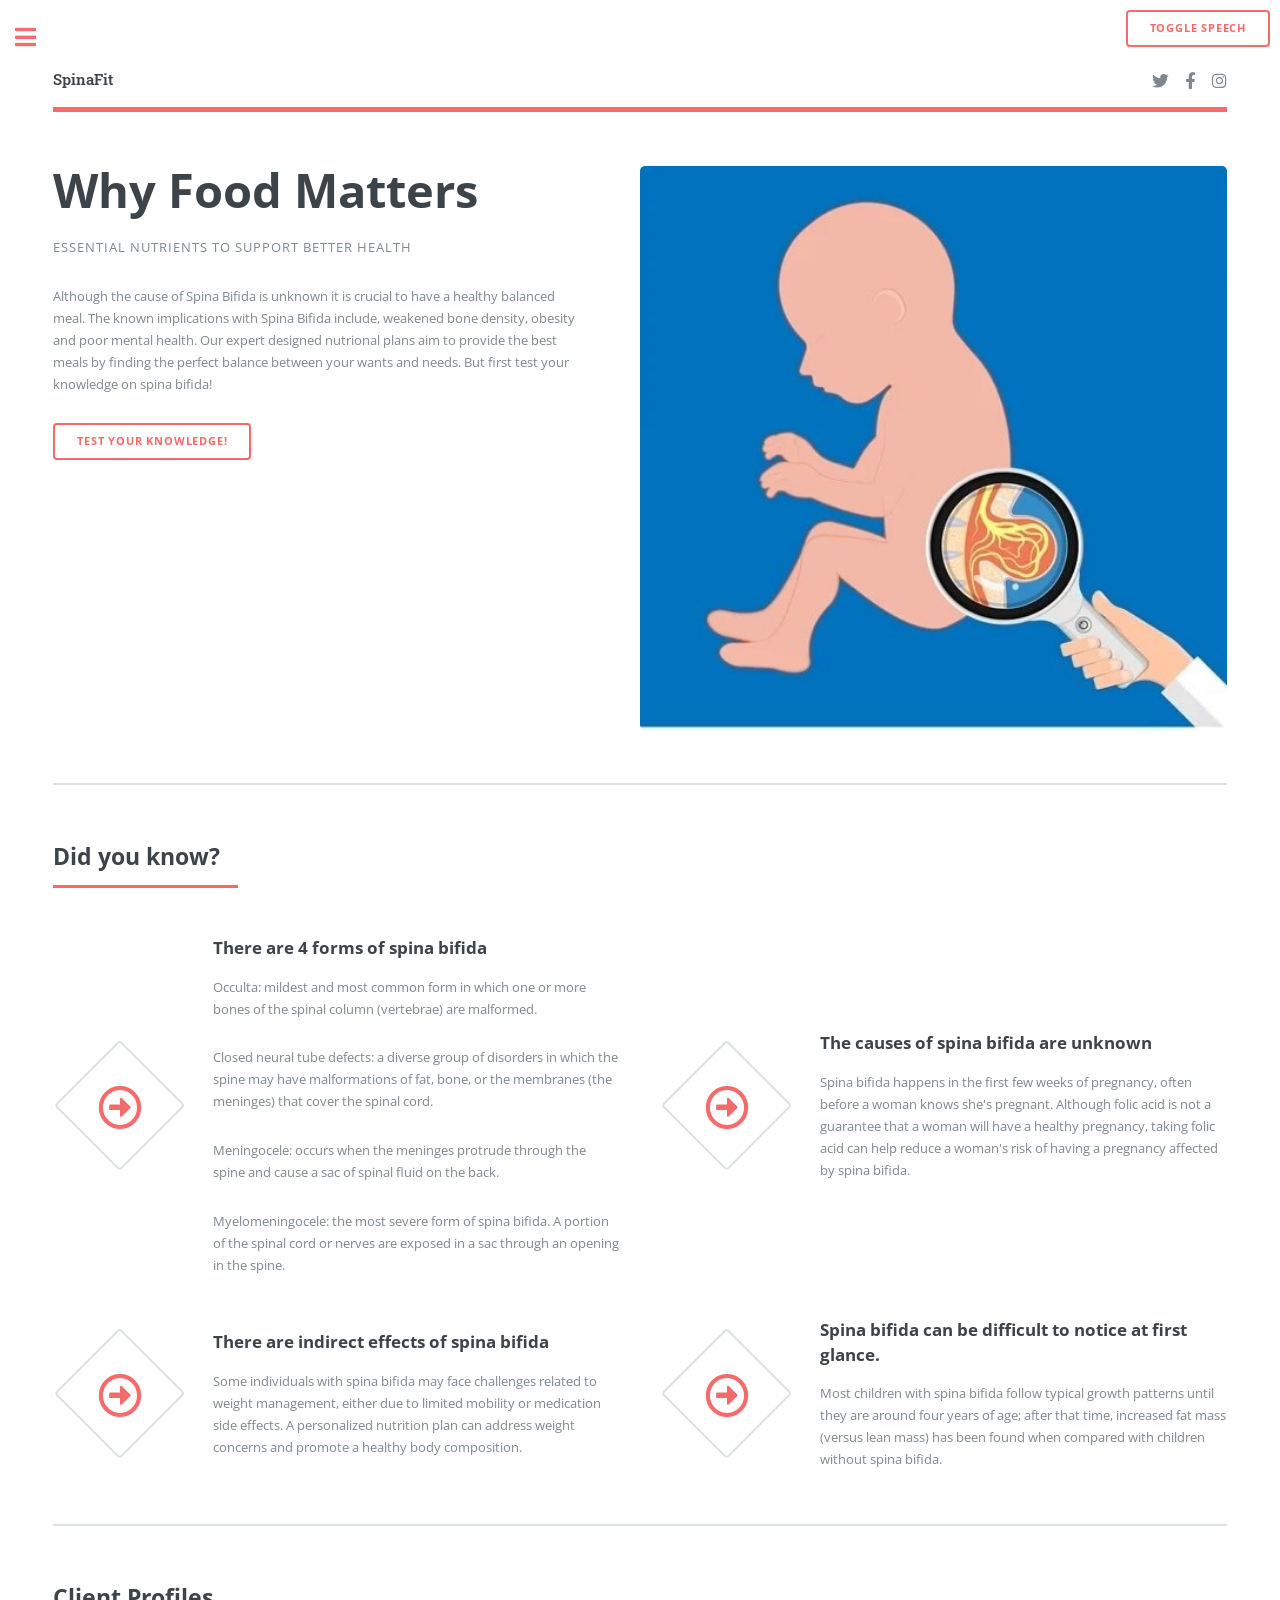
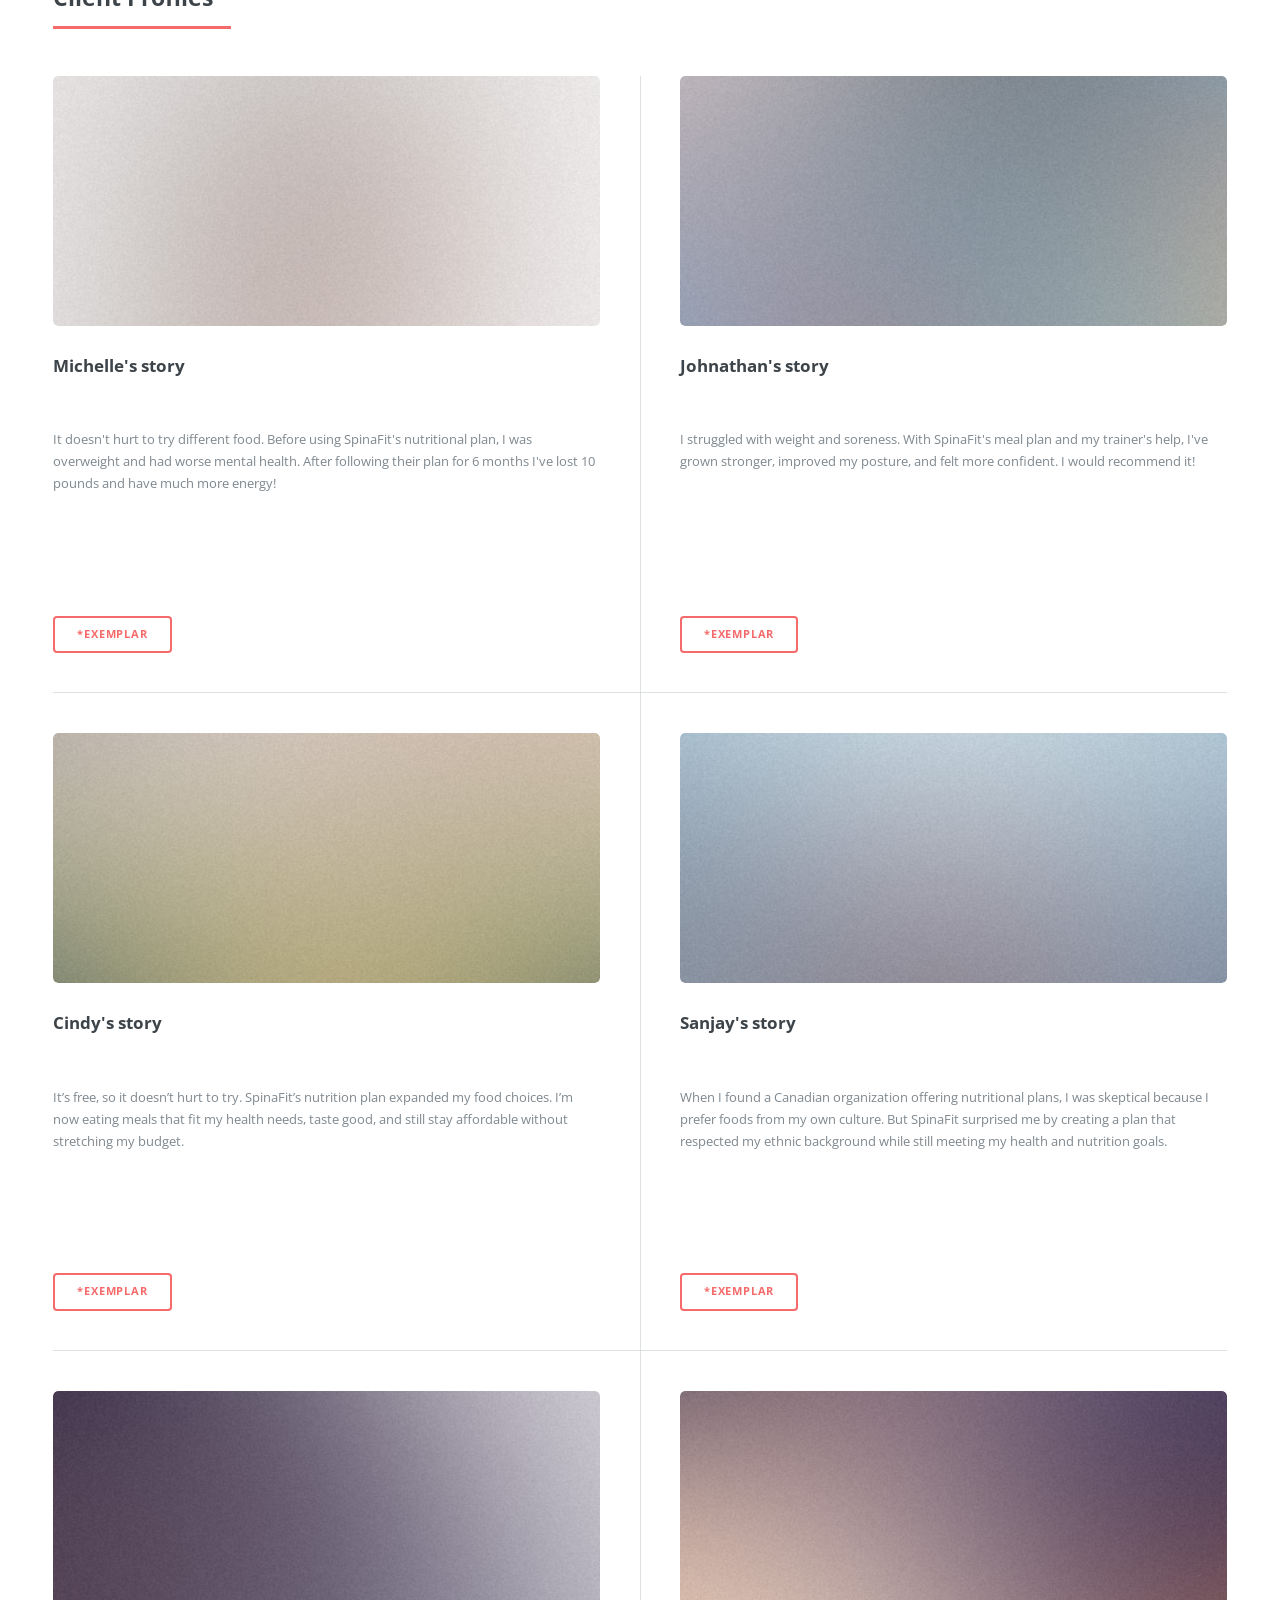
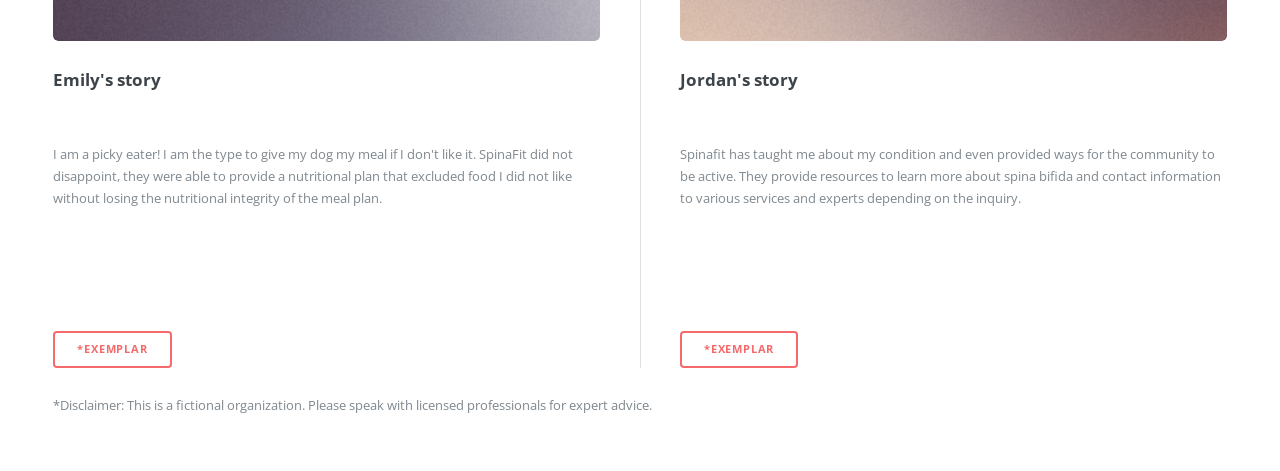
<file: index.html>
<!DOCTYPE html>
<html lang="en">
<head>
    <meta charset="UTF-8">
    <meta name="viewport" content="width=device-width, initial-scale=1, user-scalable=no" />
    <title>Homepage</title>
    <link rel="stylesheet" href="assets/css/main.css" />
    <style>
    .button-container {
        position: fixed;
        top: 10px;
        right: 10px;
        z-index: 9999;
    }
    .button-container button {
        display: block;
        margin-bottom: 10px;
    }
    .posts article {
        display: flex !important;
        flex-direction: column !important;
        justify-content: space-between !important;
    }
    .posts article .actions {
        margin-top: 20px !important;
        align-self: flex-start !important;
    }
    .posts article .image img {
        height: 250px !important;
        width: 100% !important;
        object-fit: cover !important;
    }
    .posts article h3 {
        min-height: 60px !important;
    }
    .posts article p {
        min-height: 140px !important;
    }
	
</style>
</head>
<body class="is-preload">

    <div class="button-container">
        <button onclick="toggleSpeech()">Toggle Speech</button>
    </div>

    <script>
        var isSpeaking = false;
        var currentSpeech;

        function toggleSpeech() {
            if (isSpeaking) {
                stopReading();
            } else {
                readPage();
            }
        }

        function readPage() {
            var pageContent = document.body.innerText;
            if ('speechSynthesis' in window) {
                currentSpeech = new SpeechSynthesisUtterance(pageContent);
                window.speechSynthesis.speak(currentSpeech);
                isSpeaking = true;
            } else {
                alert("Your browser doesn't support Speech Synthesis API. Please use a different browser.");
            }
        }

        function stopReading() {
            if (currentSpeech) {
                window.speechSynthesis.cancel();
                isSpeaking = false;
            }
        }
    </script>

    <!-- Wrapper -->
    <div id="wrapper">

        <!-- Main -->
        <div id="main">
            <div class="inner">

                <!-- Header -->
                <header id="header">
                    <a href="index.html" class="logo"><strong>SpinaFit</strong></a>
                    <ul class="icons">
                        <li><a href="https://twitter.com/?lang=en" class="icon brands fa-twitter"><span class="label">Twitter</span></a></li>
                        <li><a href="https://www.facebook.com/login/" class="icon brands fa-facebook-f"><span class="label">Facebook</span></a></li>
                        <li><a href="https://www.instagram.com/" class="icon brands fa-instagram"><span class="label">Instagram</span></a></li>
                    </ul>
                </header>

                <!-- Banner -->
                <section id="banner">
                    <div class="content">
                        <header>
                            <h1>Why Food Matters</h1>
                            <p>Essential nutrients to support better health</p>
                        </header>
                        <p>Although the cause of Spina Bifida is unknown it is crucial to have a healthy balanced meal. The known implications with Spina Bifida include, weakened bone density, obesity and poor mental health. Our expert designed nutrional plans aim to provide the best meals by finding the perfect balance between your wants and needs. But first test your knowledge on spina bifida!</p>
                        <ul class="actions">
                            <li><a href="https://www.guidedtrack.com/programs/matgwma/run" class="button big">Test Your knowledge!</a></li>
                        </ul>
                    </div>
                    <span class="image object">
                        <img src="images/cover.jpg" alt="" />
                    </span>
                </section>

                <!-- Did You Know Section -->
                <section>
                    <header class="major">
                        <h2>Did you know?</h2>
                    </header>
                    <div class="features">
                        <article>
                            <span class="icon fa-arrow-alt-circle-right"></span>
                            <div class="content">
                                <h3>There are 4 forms of spina bifida</h3>
                                <p>Occulta: mildest and most common form in which one or more bones of the spinal column (vertebrae) are malformed.</p>
                                <p>Closed neural tube defects: a diverse group of disorders in which the spine may have malformations of fat, bone, or the membranes (the meninges) that cover the spinal cord.</p>
                                <p>Meningocele: occurs when the meninges protrude through the spine and cause a sac of spinal fluid on the back.</p>
                                <p>Myelomeningocele: the most severe form of spina bifida. A portion of the spinal cord or nerves are exposed in a sac through an opening in the spine.</p>
                            </div>
                        </article>
                        <article>
                            <span class="icon fa-arrow-alt-circle-right"></span>
                            <div class="content">
                                <h3>The causes of spina bifida are unknown</h3>
                                <p>Spina bifida happens in the first few weeks of pregnancy, often before a woman knows she's pregnant. Although folic acid is not a guarantee that a woman will have a healthy pregnancy, taking folic acid can help reduce a woman's risk of having a pregnancy affected by spina bifida.</p>
                            </div>
                        </article>
                        <article>
                            <span class="icon fa-arrow-alt-circle-right"></span>
                            <div class="content">
                                <h3>There are indirect effects of spina bifida</h3>
                                <p>Some individuals with spina bifida may face challenges related to weight management, either due to limited mobility or medication side effects. A personalized nutrition plan can address weight concerns and promote a healthy body composition.</p>
                            </div>
                        </article>
                        <article>
                            <span class="icon fa-arrow-alt-circle-right"></span>
                            <div class="content">
                                <h3>Spina bifida can be difficult to notice at first glance.</h3>
                                <p>Most children with spina bifida follow typical growth patterns until they are around four years of age; after that time, increased fat mass (versus lean mass) has been found when compared with children without spina bifida.</p>
                            </div>
                        </article>
                    </div>
                </section>

                <!-- Client Profiles Section -->
                <section>
                    <header class="major">
                        <h2>Client Profiles</h2>
                    </header>
                    <div class="posts">
                        <article>
                            <a href="#" class="image"><img src="images/pic01.jpg" alt="" /></a>
                            <h3>Michelle's story</h3>
                            <p>It doesn't hurt to try different food. Before using SpinaFit's nutritional plan, I was overweight and had worse mental health. After following their plan for 6 months I've lost 10 pounds and have much more energy!</p>
                            <ul class="actions">
                                <li><a href="#" class="button">*Exemplar</a></li>
                            </ul>
                        </article>
                        <article>
                            <a href="#" class="image"><img src="images/pic02.jpg" alt="" /></a>
                            <h3>Johnathan's story</h3>
                            <p>I struggled with weight and soreness. With SpinaFit's meal plan and my trainer's help, I've grown stronger, improved my posture, and felt more confident. I would recommend it!</p>
                            <ul class="actions">
                                <li><a href="#" class="button">*Exemplar</a></li>
                            </ul>
                        </article>
                        <article>
                            <a href="#" class="image"><img src="images/pic03.jpg" alt="" /></a>
                            <h3>Cindy's story</h3>
                            <p>It’s free, so it doesn’t hurt to try. SpinaFit’s nutrition plan expanded my food choices. I’m now eating meals that fit my health needs, taste good, and still stay affordable without stretching my budget.</p>
                            <ul class="actions">
                                <li><a href="#" class="button">*Exemplar</a></li>
                            </ul>
                        </article>
                        <article>
                            <a href="#" class="image"><img src="images/pic04.jpg" alt="" /></a>
                            <h3>Sanjay's story</h3>
                            <p>When I found a Canadian organization offering nutritional plans, I was skeptical because I prefer foods from my own culture. But SpinaFit surprised me by creating a plan that respected my ethnic background while still meeting my health and nutrition goals.</p>
                            <ul class="actions">
                                <li><a href="#" class="button">*Exemplar</a></li>
                            </ul>
                        </article>
                        <article>
                            <a href="#" class="image"><img src="images/pic05.jpg" alt="" /></a>
                            <h3>Emily's story</h3>
                            <p>I am a picky eater! I am the type to give my dog my meal if I don't like it. SpinaFit did not disappoint, they were able to provide a nutritional plan that excluded food I did not like without losing the nutritional integrity of the meal plan.</p>
                            <ul class="actions">
                                <li><a href="#" class="button">*Exemplar</a></li>
                            </ul>
                        </article>
                        <article>
                            <a href="#" class="image"><img src="images/pic06.jpg" alt="" /></a>
                            <h3>Jordan's story</h3>
                            <p>Spinafit has taught me about my condition and even provided ways for the community to be active. They provide resources to learn more about spina bifida and contact information to various services and experts depending on the inquiry.</p>
                            <ul class="actions">
                                <li><a href="#" class="button">*Exemplar</a></li>
                            </ul>
                        </article>
                    </div>
                     <p>*Disclaimer: This is a fictional organization. Please speak with licensed professionals for expert advice.</p>
                </section>

            </div>
        </div>

        <!-- Sidebar -->
        <div id="sidebar">
            <div class="inner">

                <!-- Search -->
                <section id="search" class="alt">
    <div style="position: relative;">
        <i class="fas fa-search" style="position:absolute; right:10px; top:50%; transform:translateY(-50%); color:#aaa; pointer-events:none;"></i>
        <input type="text" id="query" placeholder="Search" oninput="siteSearch(this.value)"
               style="width:100%; padding: 8px 8px 8px 32px; box-sizing: border-box;" />
    </div>
    <div id="search-results" style="margin-top: 10px; font-size: 14px;"></div>
</section>

<script>
const HIGHLIGHT_CLASS = 'search-highlight';

function clearHighlights() {
    document.querySelectorAll('.' + HIGHLIGHT_CLASS).forEach(el => {
        const parent = el.parentNode;
        parent.replaceChild(document.createTextNode(el.textContent), el);
        parent.normalize();
    });
}

function highlightAndScroll(query) {
    clearHighlights();
    if (!query) return;

    const walker = document.createTreeWalker(
        document.getElementById('main'),
        NodeFilter.SHOW_TEXT,
        null, false
    );

    const regex = new RegExp(`(${query.replace(/[.*+?^${}()|[\]\\]/g, '\\$&')})`, 'gi');
    const textNodes = [];
    let node;
    while ((node = walker.nextNode())) {
        if (regex.test(node.textContent)) textNodes.push(node);
        regex.lastIndex = 0;
    }

    let firstMatch = null;
    textNodes.forEach(textNode => {
        const parts = textNode.textContent.split(regex);
        if (parts.length <= 1) return;
        const frag = document.createDocumentFragment();
        parts.forEach(part => {
            if (regex.test(part)) {
                const mark = document.createElement('mark');
                mark.className = HIGHLIGHT_CLASS;
                mark.style.cssText = 'background:#ffe066;color:#333;border-radius:2px;padding:0 2px;';
                mark.textContent = part;
                frag.appendChild(mark);
                if (!firstMatch) firstMatch = mark;
            } else {
                frag.appendChild(document.createTextNode(part));
            }
            regex.lastIndex = 0;
        });
        textNode.parentNode.replaceChild(frag, textNode);
    });

    const resultsDiv = document.getElementById('search-results');
    if (textNodes.length === 0) {
        resultsDiv.innerHTML = '<p style="color:#999">No results found.</p>';
    } else {
        resultsDiv.innerHTML = '<p style="color:#999">' + textNodes.length + ' match(es) found. <a href="#" onclick="clearHighlights();document.getElementById(\'query\').value=\'\';document.getElementById(\'search-results\').innerHTML=\'\';return false;" style="color:#e44;">Clear</a></p>';
        firstMatch.scrollIntoView({ behavior: 'smooth', block: 'center' });
    }
}

function siteSearch(query) {
    query = query.trim();
    if (!query) { clearHighlights(); document.getElementById('search-results').innerHTML = ''; return; }
    highlightAndScroll(query);
}
</script>

                <!-- Menu -->
                <nav id="menu">
                    <header class="major">
                        <h2>Menu</h2>
                    </header>
                    <ul>
                        <li><a href="index.html">Homepage</a></li>
                        <li><a href="generic.html">Overview</a></li>
                        <li><a href="experts.html">Additional resources</a></li>
                    </ul>
                </nav>

                <!-- Articles Section -->
                <section>
                    <header class="major">
                        <h2>Articles about Spina Bifida</h2>
                    </header>
                    <div class="mini-posts">
                        <article>
                            <a href="https://www.cdc.gov/spina-bifida/index.html" class="image"><img src="images/CDC.jpg" alt="" /></a>
                            <p>The article provides an overview of spina bifida, a congenital condition affecting the spine due to incomplete closure of the neural tube. It discusses the types, diagnosis methods, treatment options, preventive measures, and living with spina bifida, highlighting the importance of early detection and management for individuals affected by the condition.</p>
                            <ul class="actions">
                                <li><a href="https://www.cdc.gov/spina-bifida/index.html" class="button">Read more</a></li>
                            </ul>
                        </article>
                        <article>
                            <a href="https://kidshealth.org/en/parents/spina-bifida.html" class="image"><img src="images/kids health.jpg" alt="" /></a>
                            <p>The KidsHealth article on spina bifida explains the condition as a birth defect affecting the spine, covering its causes, types, symptoms, diagnosis, treatment, and living with spina bifida. It emphasizes the importance of prenatal care, early diagnosis, and ongoing medical management for individuals with spina bifida to improve outcomes and quality of life.</p>
                            <ul class="actions">
                                <li><a href="https://kidshealth.org/en/parents/spina-bifida.html" class="button">Read more</a></li>
                            </ul>
                        </article>
                        <article>
                            <a href="https://www.youtube.com/watch?v=jlDZA2PNW2o" class="image"><img src="images/osmosis.jpg" alt="" /></a>
                            <p>The video explains the diagnosis and types of spina bifida, accompanied by visual aids and auditory explanations. It covers the basics of spina bifida, including the associated developmental damage to the spinal cord and nerves, risks and treatments.</p>
                        </article>
                    </div>
                    <ul class="actions">
                        <li><a href="https://www.youtube.com/watch?v=jlDZA2PNW2o" class="button">Watch now</a></li>
                    </ul>
                </section>

                <!-- Get in Touch Section -->
                <section>
                    <header class="major">
                        <h2>Get in touch</h2>
                    </header>
                    <p>Provided below are the contact information for the SpinaFit organization. We can be contacted by email or telephone.</p>
                
                    </header>
                    <ul class="contact">
                        <li class="icon solid fa-envelope"><a href="#">information@Spinafit.ca</a></li>
                        <li class="icon solid fa-phone">+1 (888) 123-4567</li>
                        <li class="icon solid fa-home">1280 Main St W<br />Hamilton, ON, L8S4L8</li>
                    </ul>
                                         <p>*Disclaimer: This is a fictional organization. Please speak with licensed professionals for expert advice.</p>

                </section>

            </div>
        </div>

    </div>

    <!-- Scripts -->
    <script src="assets/js/jquery.min.js"></script>
    <script src="assets/js/browser.min.js"></script>
    <script src="assets/js/breakpoints.min.js"></script>
    <script src="assets/js/util.js"></script>
    <script src="assets/js/main.js"></script>
<script src="//code.tidio.co/8inxy3gghsu6jof7wm1mpyfxkwooesd1.js" async></script>
</body>
</html>
</file>
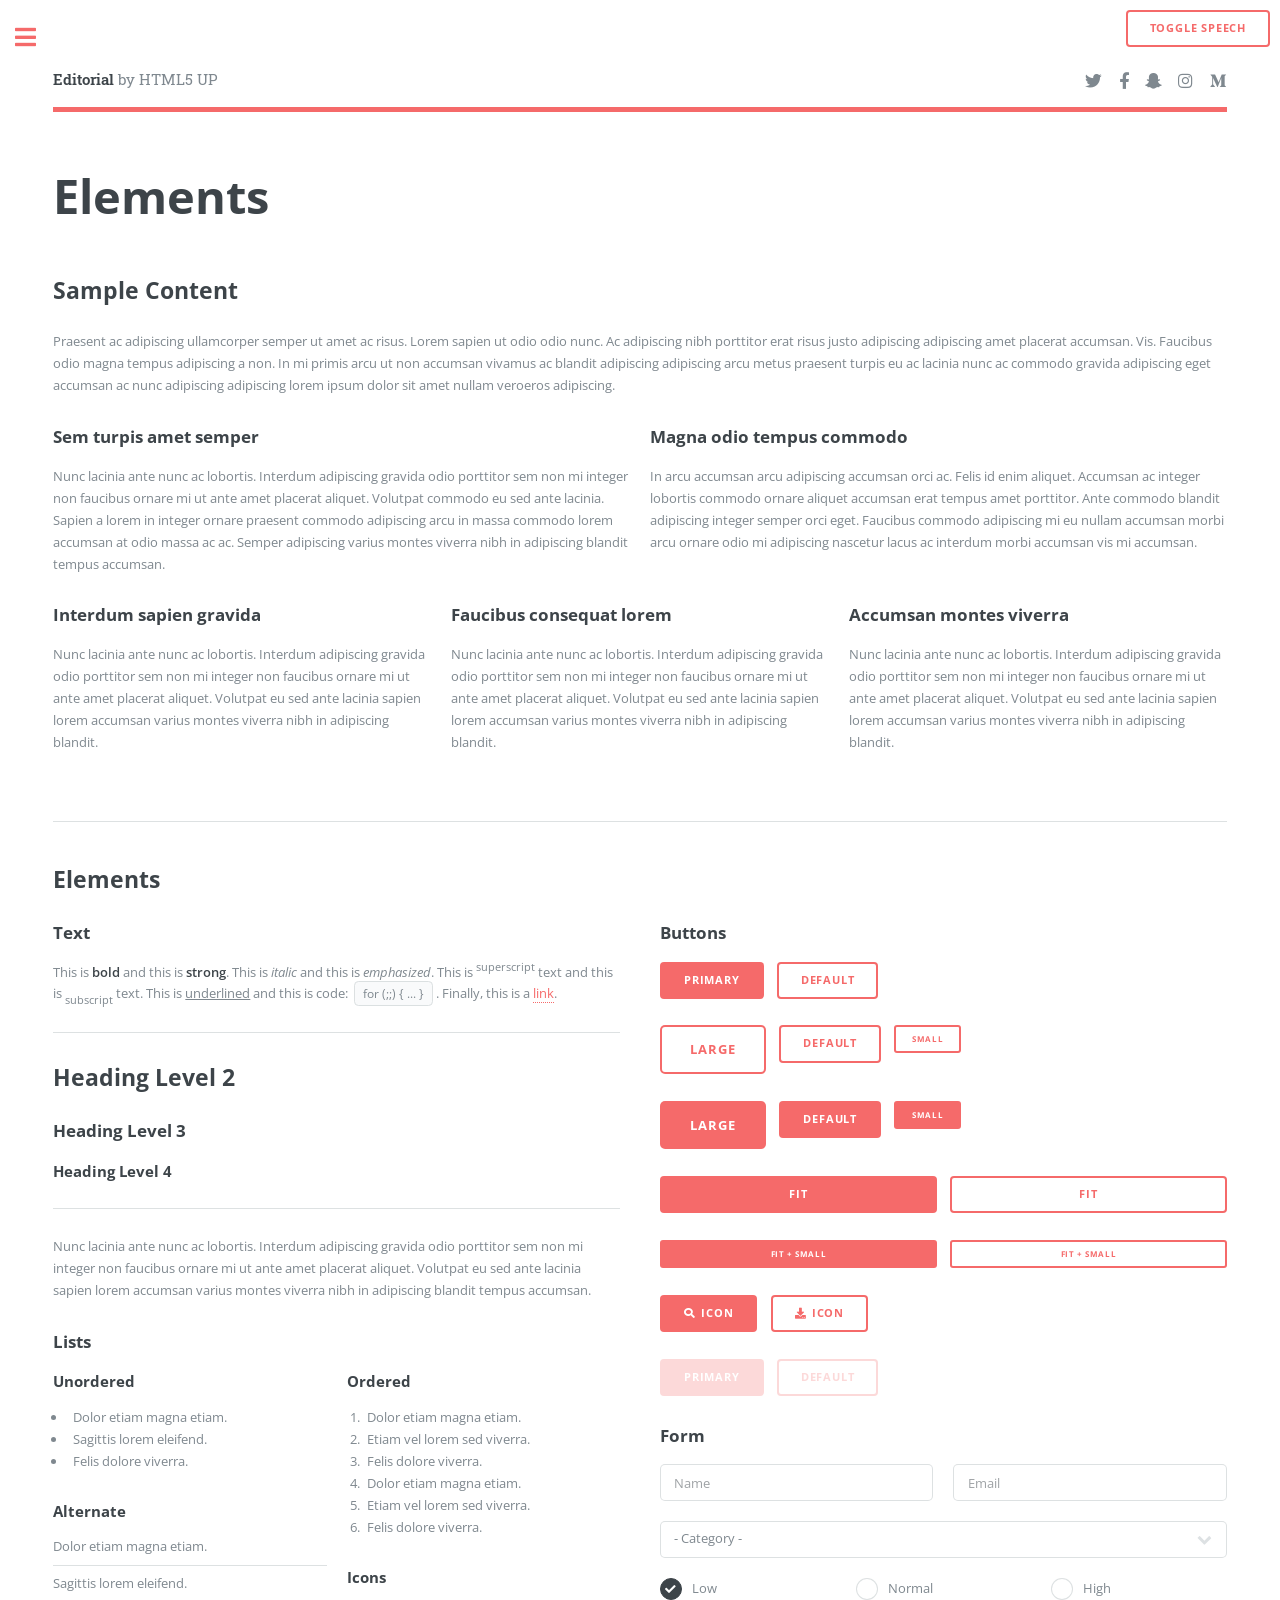
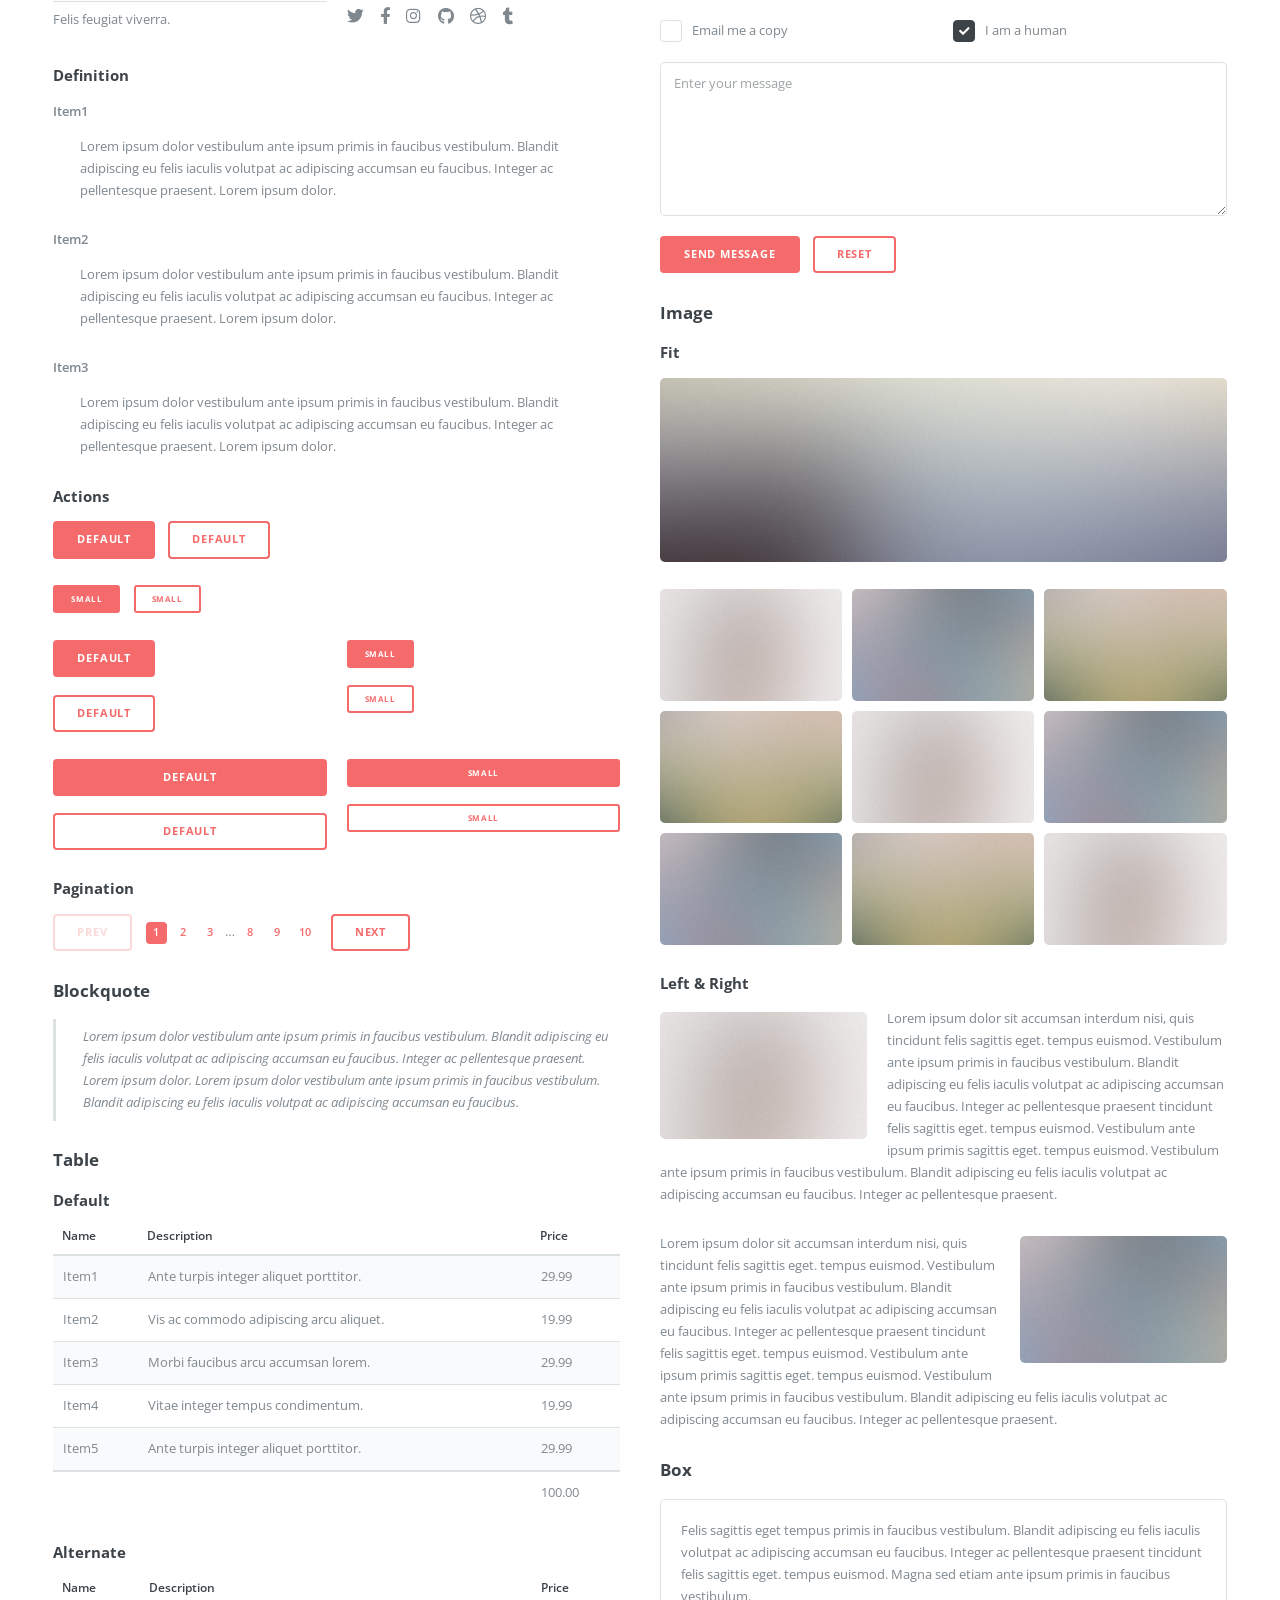
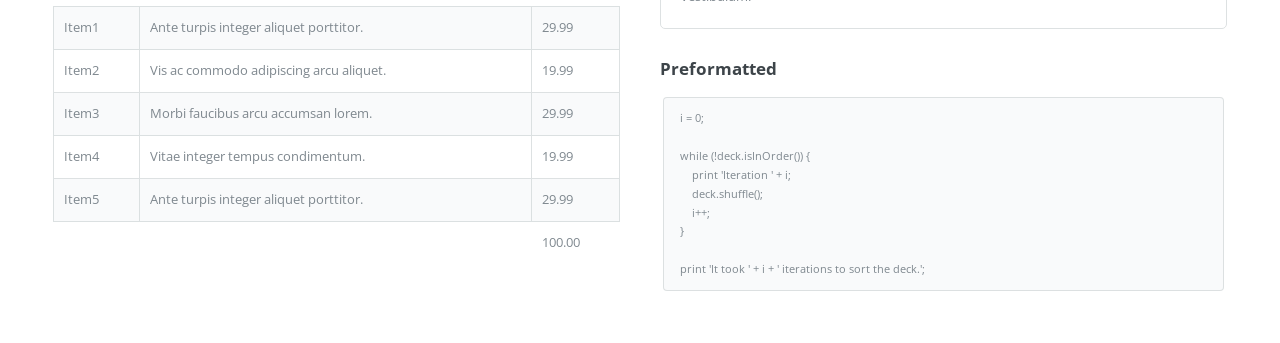
<file: elements.html>
<!DOCTYPE HTML>
<!--
	Editorial by HTML5 UP
	html5up.net | @ajlkn
	Free for personal and commercial use under the CCA 3.0 license (html5up.net/license)
-->
<html>
	<head>
		<title>Elements - Editorial by HTML5 UP</title>
		<meta charset="utf-8" />
		<meta name="viewport" content="width=device-width, initial-scale=1, user-scalable=no" />
		<link rel="stylesheet" href="assets/css/main.css" />
	</head>
	
	<!DOCTYPE html>
<html lang="en">
<head>
    <meta charset="UTF-8">
    <meta name="viewport" content="width=device-width, initial-scale=1.0">
    <title>Text to Speech</title>
    <style>
        .button-container {
            position: fixed;
            top: 10px;
            right: 10px;
            z-index: 9999; /* Ensure the button container is on top of other elements */
        }
        .button-container button {
            display: block;
            margin-bottom: 10px;
        }
    </style>
</head>
<body>
    <div class="button-container">
        <button onclick="toggleSpeech()">Toggle Speech</button>
    </div>

    <script>
        var isSpeaking = false;
        var currentSpeech;

        function toggleSpeech() {
            if (isSpeaking) {
                stopReading();
            } else {
                readPage();
            }
        }

        function readPage() {
            var pageContent = document.body.innerText;

            if ('speechSynthesis' in window) {
                currentSpeech = new SpeechSynthesisUtterance(pageContent);
                window.speechSynthesis.speak(currentSpeech);
                isSpeaking = true;
            } else {
                alert("Your browser doesn't support Speech Synthesis API. Please use a different browser.");
            }
        }

        function stopReading() {
            if (currentSpeech) {
                window.speechSynthesis.cancel();
                isSpeaking = false;
            }
        }
    </script>
</body>
</html>
</html>
	<body class="is-preload">

		<!-- Wrapper -->
			<div id="wrapper">

				<!-- Main -->
					<div id="main">
						<div class="inner">

							<!-- Header -->
								<header id="header">
									<a href="index.html" class="logo"><strong>Editorial</strong> by HTML5 UP</a>
									<ul class="icons">
										<li><a href="#" class="icon brands fa-twitter"><span class="label">Twitter</span></a></li>
										<li><a href="#" class="icon brands fa-facebook-f"><span class="label">Facebook</span></a></li>
										<li><a href="#" class="icon brands fa-snapchat-ghost"><span class="label">Snapchat</span></a></li>
										<li><a href="#" class="icon brands fa-instagram"><span class="label">Instagram</span></a></li>
										<li><a href="#" class="icon brands fa-medium-m"><span class="label">Medium</span></a></li>
									</ul>
								</header>

							<!-- Content -->
								<section>
									<header class="main">
										<h1>Elements</h1>
									</header>

									<!-- Content -->
										<h2 id="content">Sample Content</h2>
										<p>Praesent ac adipiscing ullamcorper semper ut amet ac risus. Lorem sapien ut odio odio nunc. Ac adipiscing nibh porttitor erat risus justo adipiscing adipiscing amet placerat accumsan. Vis. Faucibus odio magna tempus adipiscing a non. In mi primis arcu ut non accumsan vivamus ac blandit adipiscing adipiscing arcu metus praesent turpis eu ac lacinia nunc ac commodo gravida adipiscing eget accumsan ac nunc adipiscing adipiscing lorem ipsum dolor sit amet nullam veroeros adipiscing.</p>
										<div class="row">
											<div class="col-6 col-12-small">
												<h3>Sem turpis amet semper</h3>
												<p>Nunc lacinia ante nunc ac lobortis. Interdum adipiscing gravida odio porttitor sem non mi integer non faucibus ornare mi ut ante amet placerat aliquet. Volutpat commodo eu sed ante lacinia. Sapien a lorem in integer ornare praesent commodo adipiscing arcu in massa commodo lorem accumsan at odio massa ac ac. Semper adipiscing varius montes viverra nibh in adipiscing blandit tempus accumsan.</p>
											</div>
											<div class="col-6 col-12-small">
												<h3>Magna odio tempus commodo</h3>
												<p>In arcu accumsan arcu adipiscing accumsan orci ac. Felis id enim aliquet. Accumsan ac integer lobortis commodo ornare aliquet accumsan erat tempus amet porttitor. Ante commodo blandit adipiscing integer semper orci eget. Faucibus commodo adipiscing mi eu nullam accumsan morbi arcu ornare odio mi adipiscing nascetur lacus ac interdum morbi accumsan vis mi accumsan.</p>
											</div>
											<!-- Break -->
											<div class="col-4 col-12-medium">
												<h3>Interdum sapien gravida</h3>
												<p>Nunc lacinia ante nunc ac lobortis. Interdum adipiscing gravida odio porttitor sem non mi integer non faucibus ornare mi ut ante amet placerat aliquet. Volutpat eu sed ante lacinia sapien lorem accumsan varius montes viverra nibh in adipiscing blandit.</p>
											</div>
											<div class="col-4 col-12-medium">
												<h3>Faucibus consequat lorem</h3>
												<p>Nunc lacinia ante nunc ac lobortis. Interdum adipiscing gravida odio porttitor sem non mi integer non faucibus ornare mi ut ante amet placerat aliquet. Volutpat eu sed ante lacinia sapien lorem accumsan varius montes viverra nibh in adipiscing blandit.</p>
											</div>
											<div class="col-4 col-12-medium">
												<h3>Accumsan montes viverra</h3>
												<p>Nunc lacinia ante nunc ac lobortis. Interdum adipiscing gravida odio porttitor sem non mi integer non faucibus ornare mi ut ante amet placerat aliquet. Volutpat eu sed ante lacinia sapien lorem accumsan varius montes viverra nibh in adipiscing blandit.</p>
											</div>
										</div>

									<hr class="major" />

									<!-- Elements -->
										<h2 id="elements">Elements</h2>
										<div class="row gtr-200">
											<div class="col-6 col-12-medium">

												<!-- Text stuff -->
													<h3>Text</h3>
													<p>This is <b>bold</b> and this is <strong>strong</strong>. This is <i>italic</i> and this is <em>emphasized</em>.
													This is <sup>superscript</sup> text and this is <sub>subscript</sub> text.
													This is <u>underlined</u> and this is code: <code>for (;;) { ... }</code>.
													Finally, this is a <a href="#">link</a>.</p>
													<hr />
													<h2>Heading Level 2</h2>
													<h3>Heading Level 3</h3>
													<h4>Heading Level 4</h4>
													<hr />
													<p>Nunc lacinia ante nunc ac lobortis. Interdum adipiscing gravida odio porttitor sem non mi integer non faucibus ornare mi ut ante amet placerat aliquet. Volutpat eu sed ante lacinia sapien lorem accumsan varius montes viverra nibh in adipiscing blandit tempus accumsan.</p>

												<!-- Lists -->
													<h3>Lists</h3>
													<div class="row">
														<div class="col-6 col-12-small">

															<h4>Unordered</h4>
															<ul>
																<li>Dolor etiam magna etiam.</li>
																<li>Sagittis lorem eleifend.</li>
																<li>Felis dolore viverra.</li>
															</ul>

															<h4>Alternate</h4>
															<ul class="alt">
																<li>Dolor etiam magna etiam.</li>
																<li>Sagittis lorem eleifend.</li>
																<li>Felis feugiat viverra.</li>
															</ul>

														</div>
														<div class="col-6 col-12-small">

															<h4>Ordered</h4>
															<ol>
																<li>Dolor etiam magna etiam.</li>
																<li>Etiam vel lorem sed viverra.</li>
																<li>Felis dolore viverra.</li>
																<li>Dolor etiam magna etiam.</li>
																<li>Etiam vel lorem sed viverra.</li>
																<li>Felis dolore viverra.</li>
															</ol>

															<h4>Icons</h4>
															<ul class="icons">
																<li><a href="#" class="icon brands fa-twitter"><span class="label">Twitter</span></a></li>
																<li><a href="#" class="icon brands fa-facebook-f"><span class="label">Facebook</span></a></li>
																<li><a href="#" class="icon brands fa-instagram"><span class="label">Instagram</span></a></li>
																<li><a href="#" class="icon brands fa-github"><span class="label">Github</span></a></li>
																<li><a href="#" class="icon brands fa-dribbble"><span class="label">Dribbble</span></a></li>
																<li><a href="#" class="icon brands fa-tumblr"><span class="label">Tumblr</span></a></li>
															</ul>

														</div>
													</div>
													<h4>Definition</h4>
													<dl>
														<dt>Item1</dt>
														<dd>
															<p>Lorem ipsum dolor vestibulum ante ipsum primis in faucibus vestibulum. Blandit adipiscing eu felis iaculis volutpat ac adipiscing accumsan eu faucibus. Integer ac pellentesque praesent. Lorem ipsum dolor.</p>
														</dd>
														<dt>Item2</dt>
														<dd>
															<p>Lorem ipsum dolor vestibulum ante ipsum primis in faucibus vestibulum. Blandit adipiscing eu felis iaculis volutpat ac adipiscing accumsan eu faucibus. Integer ac pellentesque praesent. Lorem ipsum dolor.</p>
														</dd>
														<dt>Item3</dt>
														<dd>
															<p>Lorem ipsum dolor vestibulum ante ipsum primis in faucibus vestibulum. Blandit adipiscing eu felis iaculis volutpat ac adipiscing accumsan eu faucibus. Integer ac pellentesque praesent. Lorem ipsum dolor.</p>
														</dd>
													</dl>

													<h4>Actions</h4>
													<ul class="actions">
														<li><a href="#" class="button primary">Default</a></li>
														<li><a href="#" class="button">Default</a></li>
													</ul>
													<ul class="actions small">
														<li><a href="#" class="button primary small">Small</a></li>
														<li><a href="#" class="button small">Small</a></li>
													</ul>
													<div class="row">
														<div class="col-6 col-12-small">
															<ul class="actions stacked">
																<li><a href="#" class="button primary">Default</a></li>
																<li><a href="#" class="button">Default</a></li>
															</ul>
														</div>
														<div class="col-6 col-12-small">
															<ul class="actions stacked">
																<li><a href="#" class="button primary small">Small</a></li>
																<li><a href="#" class="button small">Small</a></li>
															</ul>
														</div>
														<div class="col-6 col-12-small">
															<ul class="actions stacked">
																<li><a href="#" class="button primary fit">Default</a></li>
																<li><a href="#" class="button fit">Default</a></li>
															</ul>
														</div>
														<div class="col-6 col-12-small">
															<ul class="actions stacked">
																<li><a href="#" class="button primary small fit">Small</a></li>
																<li><a href="#" class="button small fit">Small</a></li>
															</ul>
														</div>
													</div>

													<h4>Pagination</h4>
													<ul class="pagination">
														<li><span class="button disabled">Prev</span></li>
														<li><a href="#" class="page active">1</a></li>
														<li><a href="#" class="page">2</a></li>
														<li><a href="#" class="page">3</a></li>
														<li><span>&hellip;</span></li>
														<li><a href="#" class="page">8</a></li>
														<li><a href="#" class="page">9</a></li>
														<li><a href="#" class="page">10</a></li>
														<li><a href="#" class="button">Next</a></li>
													</ul>

												<!-- Blockquote -->
													<h3>Blockquote</h3>
													<blockquote>Lorem ipsum dolor vestibulum ante ipsum primis in faucibus vestibulum. Blandit adipiscing eu felis iaculis volutpat ac adipiscing accumsan eu faucibus. Integer ac pellentesque praesent. Lorem ipsum dolor. Lorem ipsum dolor vestibulum ante ipsum primis in faucibus vestibulum. Blandit adipiscing eu felis iaculis volutpat ac adipiscing accumsan eu faucibus.</blockquote>

												<!-- Table -->
													<h3>Table</h3>

													<h4>Default</h4>
													<div class="table-wrapper">
														<table>
															<thead>
																<tr>
																	<th>Name</th>
																	<th>Description</th>
																	<th>Price</th>
																</tr>
															</thead>
															<tbody>
																<tr>
																	<td>Item1</td>
																	<td>Ante turpis integer aliquet porttitor.</td>
																	<td>29.99</td>
																</tr>
																<tr>
																	<td>Item2</td>
																	<td>Vis ac commodo adipiscing arcu aliquet.</td>
																	<td>19.99</td>
																</tr>
																<tr>
																	<td>Item3</td>
																	<td> Morbi faucibus arcu accumsan lorem.</td>
																	<td>29.99</td>
																</tr>
																<tr>
																	<td>Item4</td>
																	<td>Vitae integer tempus condimentum.</td>
																	<td>19.99</td>
																</tr>
																<tr>
																	<td>Item5</td>
																	<td>Ante turpis integer aliquet porttitor.</td>
																	<td>29.99</td>
																</tr>
															</tbody>
															<tfoot>
																<tr>
																	<td colspan="2"></td>
																	<td>100.00</td>
																</tr>
															</tfoot>
														</table>
													</div>

													<h4>Alternate</h4>
													<div class="table-wrapper">
														<table class="alt">
															<thead>
																<tr>
																	<th>Name</th>
																	<th>Description</th>
																	<th>Price</th>
																</tr>
															</thead>
															<tbody>
																<tr>
																	<td>Item1</td>
																	<td>Ante turpis integer aliquet porttitor.</td>
																	<td>29.99</td>
																</tr>
																<tr>
																	<td>Item2</td>
																	<td>Vis ac commodo adipiscing arcu aliquet.</td>
																	<td>19.99</td>
																</tr>
																<tr>
																	<td>Item3</td>
																	<td> Morbi faucibus arcu accumsan lorem.</td>
																	<td>29.99</td>
																</tr>
																<tr>
																	<td>Item4</td>
																	<td>Vitae integer tempus condimentum.</td>
																	<td>19.99</td>
																</tr>
																<tr>
																	<td>Item5</td>
																	<td>Ante turpis integer aliquet porttitor.</td>
																	<td>29.99</td>
																</tr>
															</tbody>
															<tfoot>
																<tr>
																	<td colspan="2"></td>
																	<td>100.00</td>
																</tr>
															</tfoot>
														</table>
													</div>

											</div>
											<div class="col-6 col-12-medium">

												<!-- Buttons -->
													<h3>Buttons</h3>
													<ul class="actions">
														<li><a href="#" class="button primary">Primary</a></li>
														<li><a href="#" class="button">Default</a></li>
													</ul>
													<ul class="actions">
														<li><a href="#" class="button large">Large</a></li>
														<li><a href="#" class="button">Default</a></li>
														<li><a href="#" class="button small">Small</a></li>
													</ul>
													<ul class="actions">
														<li><a href="#" class="button primary large">Large</a></li>
														<li><a href="#" class="button primary">Default</a></li>
														<li><a href="#" class="button primary small">Small</a></li>
													</ul>
													<ul class="actions fit">
														<li><a href="#" class="button primary fit">Fit</a></li>
														<li><a href="#" class="button fit">Fit</a></li>
													</ul>
													<ul class="actions fit small">
														<li><a href="#" class="button primary fit small">Fit + Small</a></li>
														<li><a href="#" class="button fit small">Fit + Small</a></li>
													</ul>
													<ul class="actions">
														<li><a href="#" class="button primary icon solid fa-search">Icon</a></li>
														<li><a href="#" class="button icon solid fa-download">Icon</a></li>
													</ul>
													<ul class="actions">
														<li><span class="button primary disabled">Primary</span></li>
														<li><span class="button disabled">Default</span></li>
													</ul>

												<!-- Form -->
													<h3>Form</h3>

													<form method="post" action="#">
														<div class="row gtr-uniform">
															<div class="col-6 col-12-xsmall">
																<input type="text" name="demo-name" id="demo-name" value="" placeholder="Name" />
															</div>
															<div class="col-6 col-12-xsmall">
																<input type="email" name="demo-email" id="demo-email" value="" placeholder="Email" />
															</div>
															<!-- Break -->
															<div class="col-12">
																<select name="demo-category" id="demo-category">
																	<option value="">- Category -</option>
																	<option value="1">Manufacturing</option>
																	<option value="1">Shipping</option>
																	<option value="1">Administration</option>
																	<option value="1">Human Resources</option>
																</select>
															</div>
															<!-- Break -->
															<div class="col-4 col-12-small">
																<input type="radio" id="demo-priority-low" name="demo-priority" checked>
																<label for="demo-priority-low">Low</label>
															</div>
															<div class="col-4 col-12-small">
																<input type="radio" id="demo-priority-normal" name="demo-priority">
																<label for="demo-priority-normal">Normal</label>
															</div>
															<div class="col-4 col-12-small">
																<input type="radio" id="demo-priority-high" name="demo-priority">
																<label for="demo-priority-high">High</label>
															</div>
															<!-- Break -->
															<div class="col-6 col-12-small">
																<input type="checkbox" id="demo-copy" name="demo-copy">
																<label for="demo-copy">Email me a copy</label>
															</div>
															<div class="col-6 col-12-small">
																<input type="checkbox" id="demo-human" name="demo-human" checked>
																<label for="demo-human">I am a human</label>
															</div>
															<!-- Break -->
															<div class="col-12">
																<textarea name="demo-message" id="demo-message" placeholder="Enter your message" rows="6"></textarea>
															</div>
															<!-- Break -->
															<div class="col-12">
																<ul class="actions">
																	<li><input type="submit" value="Send Message" class="primary" /></li>
																	<li><input type="reset" value="Reset" /></li>
																</ul>
															</div>
														</div>
													</form>

												<!-- Image -->
													<h3>Image</h3>

													<h4>Fit</h4>
													<span class="image fit"><img src="images/pic11.jpg" alt="" /></span>
													<div class="box alt">
														<div class="row gtr-50 gtr-uniform">
															<div class="col-4"><span class="image fit"><img src="images/pic01.jpg" alt="" /></span></div>
															<div class="col-4"><span class="image fit"><img src="images/pic02.jpg" alt="" /></span></div>
															<div class="col-4"><span class="image fit"><img src="images/pic03.jpg" alt="" /></span></div>
															<!-- Break -->
															<div class="col-4"><span class="image fit"><img src="images/pic03.jpg" alt="" /></span></div>
															<div class="col-4"><span class="image fit"><img src="images/pic01.jpg" alt="" /></span></div>
															<div class="col-4"><span class="image fit"><img src="images/pic02.jpg" alt="" /></span></div>
															<!-- Break -->
															<div class="col-4"><span class="image fit"><img src="images/pic02.jpg" alt="" /></span></div>
															<div class="col-4"><span class="image fit"><img src="images/pic03.jpg" alt="" /></span></div>
															<div class="col-4"><span class="image fit"><img src="images/pic01.jpg" alt="" /></span></div>
														</div>
													</div>

													<h4>Left &amp; Right</h4>
													<p><span class="image left"><img src="images/pic01.jpg" alt="" /></span>Lorem ipsum dolor sit accumsan interdum nisi, quis tincidunt felis sagittis eget. tempus euismod. Vestibulum ante ipsum primis in faucibus vestibulum. Blandit adipiscing eu felis iaculis volutpat ac adipiscing accumsan eu faucibus. Integer ac pellentesque praesent tincidunt felis sagittis eget. tempus euismod. Vestibulum ante ipsum primis sagittis eget. tempus euismod. Vestibulum ante ipsum primis in faucibus vestibulum. Blandit adipiscing eu felis iaculis volutpat ac adipiscing accumsan eu faucibus. Integer ac pellentesque praesent.</p>
													<p><span class="image right"><img src="images/pic02.jpg" alt="" /></span>Lorem ipsum dolor sit accumsan interdum nisi, quis tincidunt felis sagittis eget. tempus euismod. Vestibulum ante ipsum primis in faucibus vestibulum. Blandit adipiscing eu felis iaculis volutpat ac adipiscing accumsan eu faucibus. Integer ac pellentesque praesent tincidunt felis sagittis eget. tempus euismod. Vestibulum ante ipsum primis sagittis eget. tempus euismod. Vestibulum ante ipsum primis in faucibus vestibulum. Blandit adipiscing eu felis iaculis volutpat ac adipiscing accumsan eu faucibus. Integer ac pellentesque praesent.</p>

												<!-- Box -->
													<h3>Box</h3>
													<div class="box">
														<p>Felis sagittis eget tempus primis in faucibus vestibulum. Blandit adipiscing eu felis iaculis volutpat ac adipiscing accumsan eu faucibus. Integer ac pellentesque praesent tincidunt felis sagittis eget. tempus euismod. Magna sed etiam ante ipsum primis in faucibus vestibulum.</p>
													</div>

												<!-- Preformatted Code -->
													<h3>Preformatted</h3>
													<pre><code>i = 0;

while (!deck.isInOrder()) {
    print 'Iteration ' + i;
    deck.shuffle();
    i++;
}

print 'It took ' + i + ' iterations to sort the deck.';
</code></pre>

											</div>
										</div>

								</section>

						</div>
					</div>

				<!-- Sidebar -->
					<div id="sidebar">
						<div class="inner">

							<!-- Search -->
								<section id="search" class="alt">
									<form method="post" action="#">
										<input type="text" name="query" id="query" placeholder="Search" />
									</form>
								</section>

							<!-- Menu -->
								<nav id="menu">
									<header class="major">
										<h2>Menu</h2>
									</header>
									<ul>
										<li><a href="index.html">Homepage</a></li>
										<li><a href="generic.html">Generic</a></li>
										<li><a href="elements.html">Elements</a></li>
										<li>
											<span class="opener">Submenu</span>
											<ul>
												<li><a href="#">Lorem Dolor</a></li>
												<li><a href="#">Ipsum Adipiscing</a></li>
												<li><a href="#">Tempus Magna</a></li>
												<li><a href="#">Feugiat Veroeros</a></li>
											</ul>
										</li>
										<li><a href="#">Etiam Dolore</a></li>
										<li><a href="#">Adipiscing</a></li>
										<li>
											<span class="opener">Another Submenu</span>
											<ul>
												<li><a href="#">Lorem Dolor</a></li>
												<li><a href="#">Ipsum Adipiscing</a></li>
												<li><a href="#">Tempus Magna</a></li>
												<li><a href="#">Feugiat Veroeros</a></li>
											</ul>
										</li>
										<li><a href="#">Maximus Erat</a></li>
										<li><a href="#">Sapien Mauris</a></li>
										<li><a href="#">Amet Lacinia</a></li>
									</ul>
								</nav>

							<!-- Section -->
								<section>
									<header class="major">
										<h2>Ante interdum</h2>
									</header>
									<div class="mini-posts">
										<article>
											<a href="#" class="image"><img src="images/pic07.jpg" alt="" /></a>
											<p>Aenean ornare velit lacus, ac varius enim lorem ullamcorper dolore aliquam.</p>
										</article>
										<article>
											<a href="#" class="image"><img src="images/pic08.jpg" alt="" /></a>
											<p>Aenean ornare velit lacus, ac varius enim lorem ullamcorper dolore aliquam.</p>
										</article>
										<article>
											<a href="#" class="image"><img src="images/pic09.jpg" alt="" /></a>
											<p>Aenean ornare velit lacus, ac varius enim lorem ullamcorper dolore aliquam.</p>
										</article>
									</div>
									<ul class="actions">
										<li><a href="#" class="button">More</a></li>
									</ul>
								</section>

							<!-- Section -->
								<section>
									<header class="major">
										<h2>Get in touch</h2>
									</header>
									<p>Sed varius enim lorem ullamcorper dolore aliquam aenean ornare velit lacus, ac varius enim lorem ullamcorper dolore. Proin sed aliquam facilisis ante interdum. Sed nulla amet lorem feugiat tempus aliquam.</p>
									<ul class="contact">
										<li class="icon solid fa-envelope"><a href="#">information@untitled.tld</a></li>
										<li class="icon solid fa-phone">(000) 000-0000</li>
										<li class="icon solid fa-home">1234 Somewhere Road #8254<br />
										Nashville, TN 00000-0000</li>
									</ul>
								</section>

							<!-- Footer -->
								<footer id="footer">
									<p class="copyright">&copy; Untitled. All rights reserved. Demo Images: <a href="https://unsplash.com">Unsplash</a>. Design: <a href="https://html5up.net">HTML5 UP</a>.</p>
								</footer>

						</div>
					</div>

			</div>

		<!-- Scripts -->
			<script src="assets/js/jquery.min.js"></script>
			<script src="assets/js/browser.min.js"></script>
			<script src="assets/js/breakpoints.min.js"></script>
			<script src="assets/js/util.js"></script>
			<script src="assets/js/main.js"></script>

	</body>
</html>
</file>
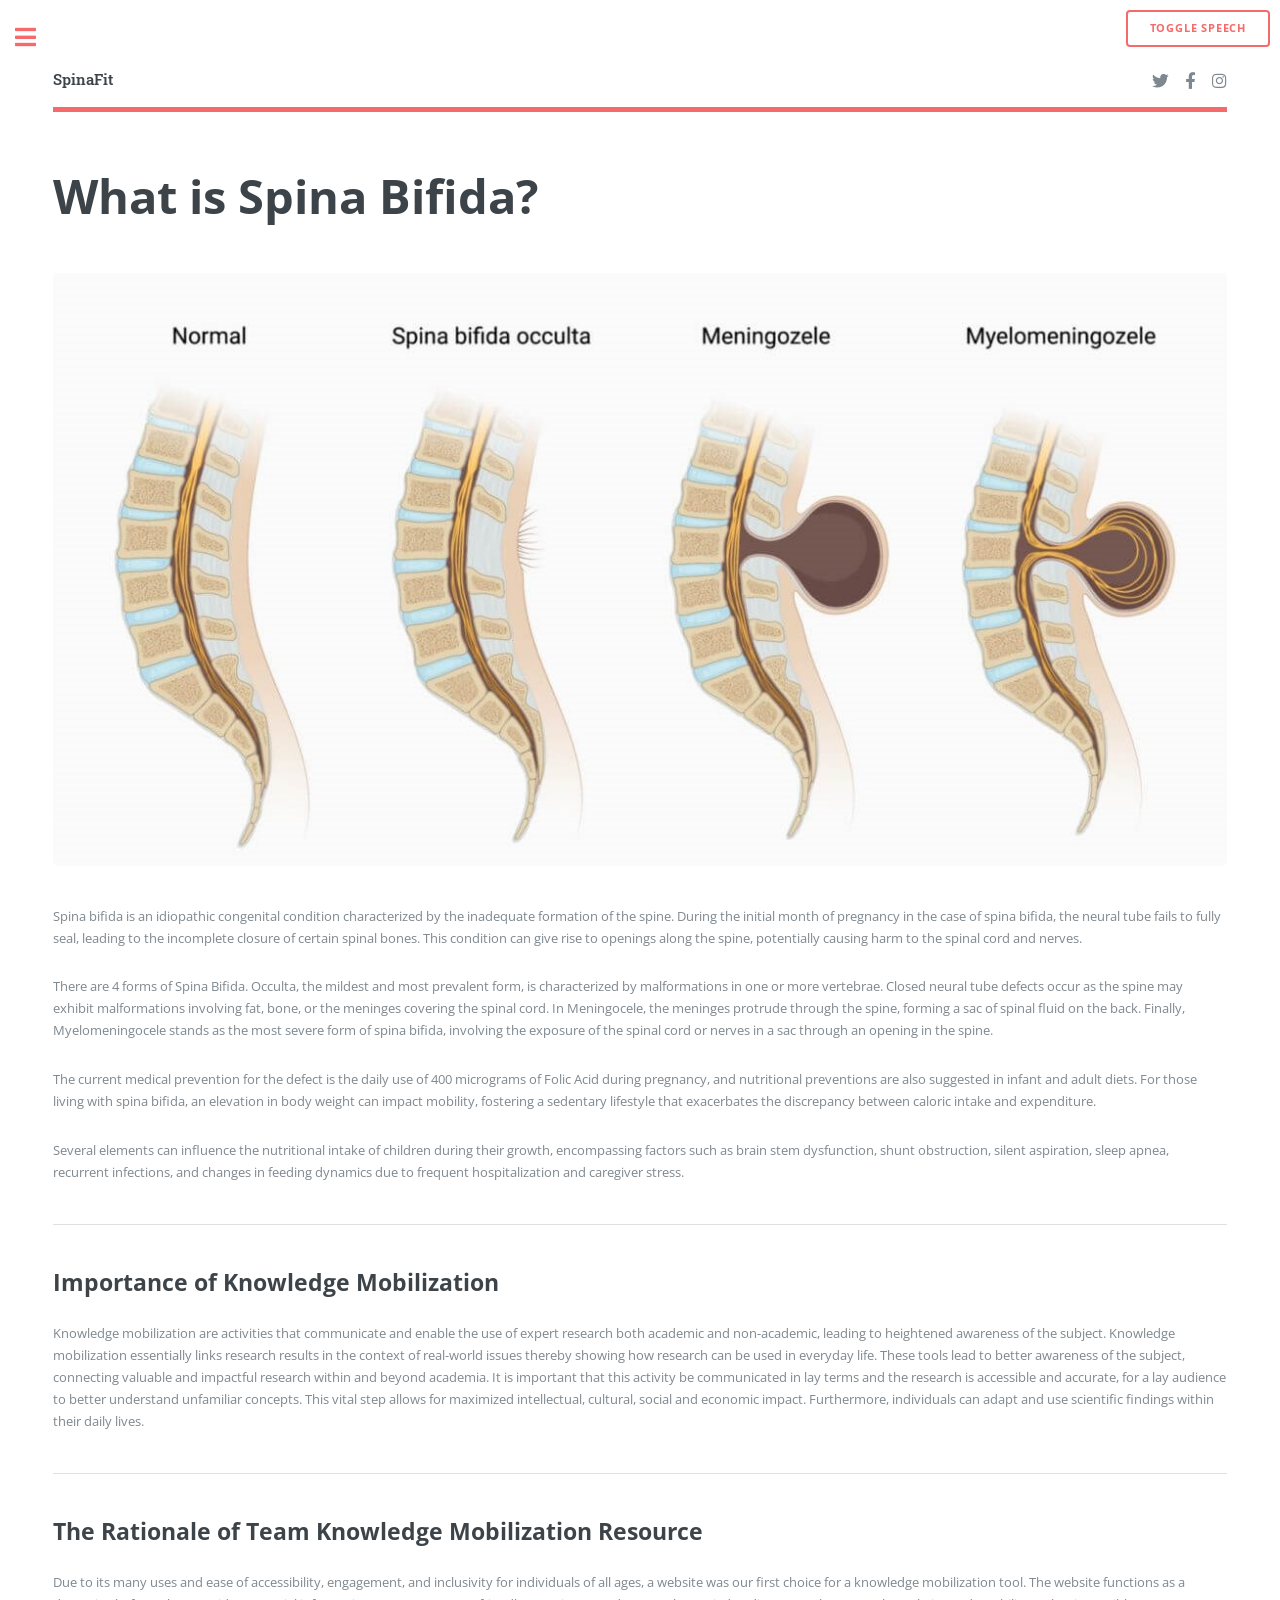
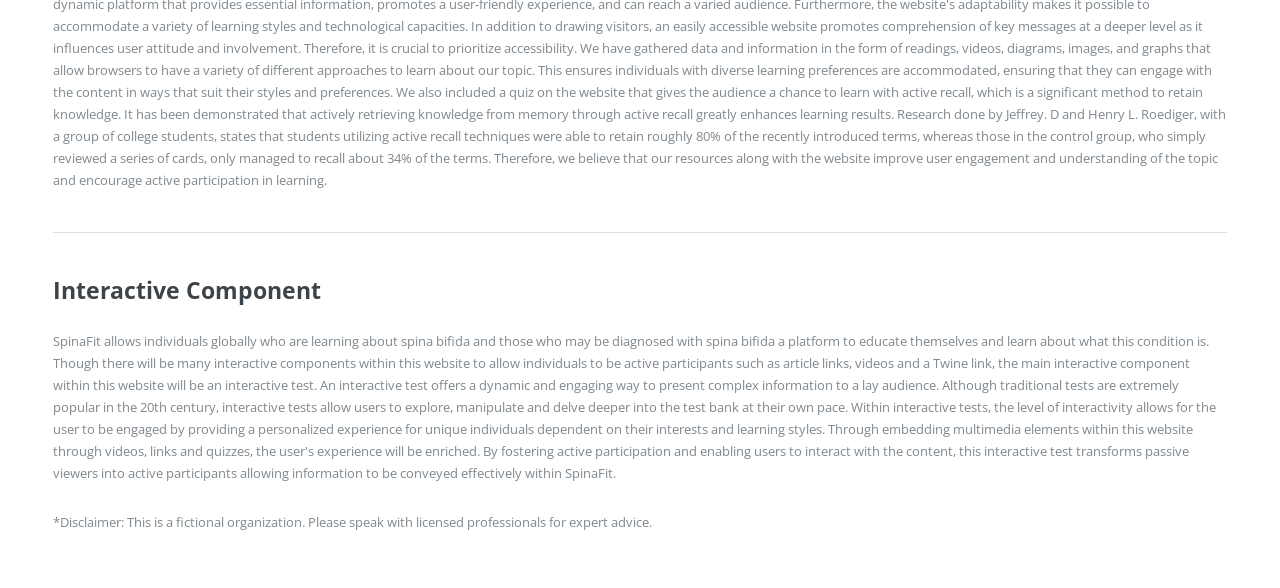
<file: generic.html>
<!DOCTYPE HTML>
<!--
	Editorial by HTML5 UP
	html5up.net | @ajlkn
	Free for personal and commercial use under the CCA 3.0 license (html5up.net/license)
-->
<!DOCTYPE html>
<html lang="en">
<head>
    <meta charset="UTF-8">
    <meta name="viewport" content="width=device-width, initial-scale=1.0">
    <title>Overview</title>
    <style>
        .button-container {
            position: fixed;
            top: 10px;
            right: 10px;
            z-index: 9999; /* Ensure the button container is on top of other elements */
        }
        .button-container button {
            display: block;
            margin-bottom: 10px;
        }
    </style>
</head>
<body>
    <div class="button-container">
        <button onclick="toggleSpeech()">Toggle Speech</button>
    </div>

    <script>
        var isSpeaking = false;
        var currentSpeech;

        function toggleSpeech() {
            if (isSpeaking) {
                stopReading();
            } else {
                readPage();
            }
        }

        function readPage() {
            var pageContent = document.body.innerText;

            if ('speechSynthesis' in window) {
                currentSpeech = new SpeechSynthesisUtterance(pageContent);
                window.speechSynthesis.speak(currentSpeech);
                isSpeaking = true;
            } else {
                alert("Your browser doesn't support Speech Synthesis API. Please use a different browser.");
            }
        }

        function stopReading() {
            if (currentSpeech) {
                window.speechSynthesis.cancel();
                isSpeaking = false;
            }
        }
    </script>
</body>
</html>
<html>
	<head>
		<title>Test your knowledge</title>
		<meta charset="utf-8" />
		<meta name="viewport" content="width=device-width, initial-scale=1, user-scalable=no" />
		<link rel="stylesheet" href="assets/css/main.css" />
	</head>
	<body class="is-preload">

		<!-- Wrapper -->
			<div id="wrapper">

				<!-- Main -->
					<div id="main">
						<div class="inner">

							<!-- Header -->
								<header id="header">
									<a href="index.html" class="logo"><strong>SpinaFit</strong></a>
									<ul class="icons">
										<li><a href="#" class="icon brands fa-twitter"><span class="label">Twitter</span></a></li>
										<li><a href="#" class="icon brands fa-facebook-f"><span class="label">Facebook</span></a></li>
										<li><a href="#" class="icon brands fa-instagram"><span class="label">Instagram</span></a></li>
									</ul>
								</header>

							<!-- Content -->
								<section>
									<header class="main">
										<h1>What is Spina Bifida?</h1>
									</header>

									<span class="image main"><img src="images/spina bifida.jpg" alt="" /></span>

									<p>Spina bifida is an idiopathic congenital condition characterized by the inadequate formation of the spine. During the initial month of pregnancy in the case of spina bifida, the neural tube fails to fully seal, leading to the incomplete closure of certain spinal bones. This condition can give rise to openings along the spine, potentially causing harm to the spinal cord and nerves. </p>
									<p>There are 4 forms of Spina Bifida. Occulta, the mildest and most prevalent form, is characterized by malformations in one or more vertebrae. Closed neural tube defects occur as the spine may exhibit malformations involving fat, bone, or the meninges covering the spinal cord. In Meningocele, the meninges protrude through the spine, forming a sac of spinal fluid on the back. Finally, Myelomeningocele stands as the most severe form of spina bifida, involving the exposure of the spinal cord or nerves in a sac through an opening in the spine. </p>
									<p>The current medical prevention for the defect is the daily use of 400 micrograms of Folic Acid during pregnancy, and nutritional preventions are also suggested in infant and adult diets. For those living with spina bifida, an elevation in body weight can impact mobility, fostering a sedentary lifestyle that exacerbates the discrepancy between caloric intake and expenditure.</p>
									<p>Several elements can influence the nutritional intake of children during their growth, encompassing factors such as brain stem dysfunction, shunt obstruction, silent aspiration, sleep apnea, recurrent infections, and changes in feeding dynamics due to frequent hospitalization and caregiver stress.</p>
									<hr class="major" />

									<h2>Importance of Knowledge Mobilization</h2>
									<p>Knowledge mobilization are activities that communicate and enable the use of expert research both academic and non-academic, leading to heightened awareness of the subject. Knowledge mobilization essentially links research results in the context of real-world issues thereby showing how research can be used in everyday life. These tools lead to better awareness of the subject, connecting valuable and impactful research within and beyond academia. It is important that this activity be communicated in lay terms and the research is accessible and accurate, for a lay audience to better understand unfamiliar concepts. This vital step allows for maximized intellectual, cultural, social and economic impact. Furthermore, individuals can adapt and use scientific findings within their daily lives. </p>
									

									<hr class="major" />

									<h2>The Rationale of Team Knowledge Mobilization Resource</h2>
									<p>Due to its many uses and ease of accessibility, engagement, and inclusivity for individuals of all ages, a website was our first choice for a knowledge mobilization tool. The website functions as a dynamic platform that provides essential information, promotes a user-friendly experience, and can reach a varied audience. Furthermore, the website's adaptability makes it possible to accommodate a variety of learning styles and technological capacities. In addition to drawing visitors, an easily accessible website promotes comprehension of key messages at a deeper level as it influences user attitude and involvement. Therefore, it is crucial to prioritize accessibility. We have gathered data and information in the form of readings, videos, diagrams, images, and graphs that allow browsers to have a variety of different approaches to learn about our topic. This ensures individuals with diverse learning preferences are accommodated, ensuring that they can engage with the content in ways that suit their styles and preferences. We also included a quiz on the website that gives the audience a chance to learn with active recall, which is a significant method to retain knowledge. It has been demonstrated that actively retrieving knowledge from memory through active recall greatly enhances learning results. Research done by Jeffrey. D and Henry L. Roediger, with a group of college students, states that students utilizing active recall techniques were able to retain roughly 80% of the recently introduced terms, whereas those in the control group, who simply reviewed a series of cards, only managed to recall about 34% of the terms. Therefore, we believe that our resources along with the website improve user engagement and understanding of the topic and encourage active participation in learning.</p>
									

									<hr class="major" />

									<h2>Interactive Component</h2>
									<p>SpinaFit allows individuals globally who are learning about spina bifida and those who may be diagnosed with spina bifida a platform to educate themselves and learn about what this condition is. Though there will be many interactive components within this website to allow individuals to be active participants such as article links, videos and a Twine link, the main interactive component within this website will be an interactive test. An interactive test offers a dynamic and engaging way to present complex information to a lay audience. Although traditional tests are extremely popular in the 20th century, interactive tests allow users to explore, manipulate and delve deeper into the test bank at their own pace. Within interactive tests, the level of interactivity allows for the user to be engaged by providing a personalized experience for unique individuals dependent on their interests and learning styles. Through embedding multimedia elements within this website through videos, links and quizzes, the user's experience will be enriched. By fostering active participation and enabling users to interact with the content, this interactive test transforms passive viewers into active participants allowing information to be conveyed effectively within SpinaFit.</p>
									                     <p>*Disclaimer: This is a fictional organization. Please speak with licensed professionals for expert advice.</p>


								</section>

						</div>
					</div>

				<!-- Sidebar -->
					<div id="sidebar">
            <div class="inner">

                <!-- Search -->
                <section id="search" class="alt">
    <div style="position: relative;">
        <i class="fas fa-search" style="position:absolute; right:10px; top:50%; transform:translateY(-50%); color:#aaa; pointer-events:none;"></i>
        <input type="text" id="query" placeholder="Search" oninput="siteSearch(this.value)"
               style="width:100%; padding: 8px 8px 8px 32px; box-sizing: border-box;" />
    </div>
    <div id="search-results" style="margin-top: 10px; font-size: 14px;"></div>
</section>

<script>
const HIGHLIGHT_CLASS = 'search-highlight';

function clearHighlights() {
    document.querySelectorAll('.' + HIGHLIGHT_CLASS).forEach(el => {
        const parent = el.parentNode;
        parent.replaceChild(document.createTextNode(el.textContent), el);
        parent.normalize();
    });
}

function highlightAndScroll(query) {
    clearHighlights();
    if (!query) return;

    const walker = document.createTreeWalker(
        document.getElementById('main'),
        NodeFilter.SHOW_TEXT,
        null, false
    );

    const regex = new RegExp(`(${query.replace(/[.*+?^${}()|[\]\\]/g, '\\$&')})`, 'gi');
    const textNodes = [];
    let node;
    while ((node = walker.nextNode())) {
        if (regex.test(node.textContent)) textNodes.push(node);
        regex.lastIndex = 0;
    }

    let firstMatch = null;
    textNodes.forEach(textNode => {
        const parts = textNode.textContent.split(regex);
        if (parts.length <= 1) return;
        const frag = document.createDocumentFragment();
        parts.forEach(part => {
            if (regex.test(part)) {
                const mark = document.createElement('mark');
                mark.className = HIGHLIGHT_CLASS;
                mark.style.cssText = 'background:#ffe066;color:#333;border-radius:2px;padding:0 2px;';
                mark.textContent = part;
                frag.appendChild(mark);
                if (!firstMatch) firstMatch = mark;
            } else {
                frag.appendChild(document.createTextNode(part));
            }
            regex.lastIndex = 0;
        });
        textNode.parentNode.replaceChild(frag, textNode);
    });

    const resultsDiv = document.getElementById('search-results');
    if (textNodes.length === 0) {
        resultsDiv.innerHTML = '<p style="color:#999">No results found.</p>';
    } else {
        resultsDiv.innerHTML = '<p style="color:#999">' + textNodes.length + ' match(es) found. <a href="#" onclick="clearHighlights();document.getElementById(\'query\').value=\'\';document.getElementById(\'search-results\').innerHTML=\'\';return false;" style="color:#e44;">Clear</a></p>';
        firstMatch.scrollIntoView({ behavior: 'smooth', block: 'center' });
    }
}

function siteSearch(query) {
    query = query.trim();
    if (!query) { clearHighlights(); document.getElementById('search-results').innerHTML = ''; return; }
    highlightAndScroll(query);
}
</script>

							<!-- Menu -->
								<nav id="menu">
									<header class="major">
										<h2>Menu</h2>
									</header>
									<ul>
										<li><a href="index.html">Homepage</a></li>
										<li><a href="generic.html">Overview</a></li>
										<li><a href="experts.html">Additional resources</a></li>	
									</ul>
								</nav>

								<!-- Section -->
								<section>
									<header class="major">
										<h2>Articles about Spina Bifida</h2>
									</header>
									<div class="mini-posts">
										<article>
											<a href="https://www.cdc.gov/spina-bifida/index.html" class="image"><img src="images/CDC.jpg" alt="" /></a>
											<p>The article provides an overview of spina bifida, a congenital condition affecting the spine due to incomplete closure of the neural tube. It discusses the types, diagnosis methods, treatment options, preventive measures, and living with spina bifida, highlighting the importance of early detection and management for individuals affected by the condition.</p>
											<ul class="actions">
												<li><a href="https://www.cdc.gov/spina-bifida/index.html" class="button">Read more</a></li>
										</article>
										<article>
											<a href="https://kidshealth.org/en/parents/spina-bifida.html  " class="image"><img src="images/kids health.jpg" alt="" /></a>
											<p>The KidsHealth article on spina bifida explains the condition as a birth defect affecting the spine, covering its causes, types, symptoms, diagnosis, treatment, and living with spina bifida. It emphasizes the importance of prenatal care, early diagnosis, and ongoing medical management for individuals with spina bifida to improve outcomes and quality of life.</p>
											<ul class="actions">
												<li><a href="https://kidshealth.org/en/parents/spina-bifida.html " class="button">Read more</a></li>
										</article>
										<article>
											<a href="https://www.youtube.com/watch?v=jlDZA2PNW2o" class="image"><img src="images/osmosis.jpg" alt="" /></a>
											<p>The video explains the diagnosis and types of spina bifida, accompanied by visual aids and auditory explanations. It covers the basics of spina bifida, including the associated developmental damage to the spinal cord and nerves, risks and treatments.</p>
											
										</article>
									</div>
									<ul class="actions">
										<li><a href="https://www.youtube.com/watch?v=jlDZA2PNW2o" class="button">Watch now</a></li>
									</ul>
								</section>

							<!-- Section -->
							<section>
								<header class="major">
									<h2>Get in touch</h2>
								</header>
								<p>Provided below are the contact information for the SpinaFit organization. We can be contacted by email or telephone.</p>
								
								</header>
								<ul class="contact">
									<li class="icon solid fa-envelope"><a href="#">information@Spinafit.ca</a></li>
									<li class="icon solid fa-phone"> +1 (888) 123-4567</li>
									<li class="icon solid fa-home">1280 Main St W<br />
									Hamilton, ON, L8S4L8 </li>
								</ul>
								                     <p>*Disclaimer: This is a fictional organization. Please speak with licensed professionals for expert advice.</p>

							</section>

							
						</div>
					</div>

			</div>

		<!-- Scripts -->
			<script src="assets/js/jquery.min.js"></script>
			<script src="assets/js/browser.min.js"></script>
			<script src="assets/js/breakpoints.min.js"></script>
			<script src="assets/js/util.js"></script>
			<script src="assets/js/main.js"></script>
			<script src="//code.tidio.co/8inxy3gghsu6jof7wm1mpyfxkwooesd1.js" async></script>
	</body>
</html>
</file>
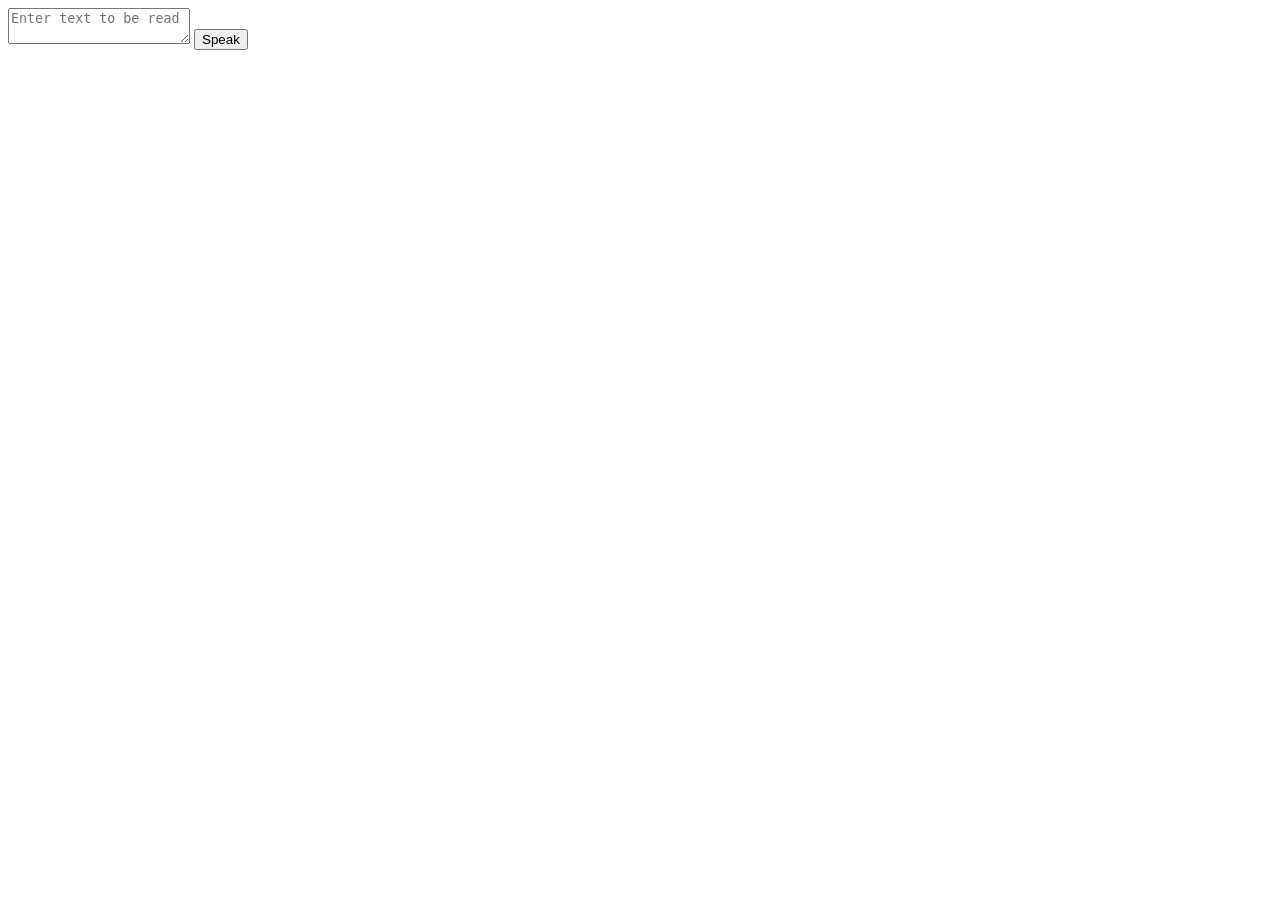
<file: Text to speech function.html>
<!DOCTYPE html>
<html lang="en">
<head>
    <meta charset="UTF-8">
    <meta name="viewport" content="width=device-width, initial-scale=1.0">
    <title>Text to Speech</title>
</head>
<body>
    <textarea id="text-to-read" placeholder="Enter text to be read"></textarea>
    <button onclick="speak()">Speak</button>

    <script>
        function speak() {
            var text = document.getElementById("text-to-read").value;
            
            // Check if browser supports SpeechSynthesis
            if ('speechSynthesis' in window) {
                var speech = new SpeechSynthesisUtterance(text);
                window.speechSynthesis.speak(speech);
            } else {
                alert("Your browser doesn't support Speech Synthesis API. Please use a different browser.");
            }
        }
    </script>
</body>
</html>
</file>
<file: assets/css/main.css>
@import url(fontawesome-all.min.css);
@import url("https://fonts.googleapis.com/css?family=Open+Sans:400,600,400italic,600italic|Roboto+Slab:400,700");
/*
	Editorial by HTML5 UP
	html5up.net | @ajlkn
	Free for personal and commercial use under the CCA 3.0 license (html5up.net/license)
*/
html, body, div, span, applet, object,
iframe, h1, h2, h3, h4, h5, h6, p, blockquote,
pre, a, abbr, acronym, address, big, cite,
code, del, dfn, em, img, ins, kbd, q, s, samp,
small, strike, strong, sub, sup, tt, var, b,
u, i, center, dl, dt, dd, ol, ul, li, fieldset,
form, label, legend, table, caption, tbody,
tfoot, thead, tr, th, td, article, aside,
canvas, details, embed, figure, figcaption,
footer, header, hgroup, menu, nav, output, ruby,
section, summary, time, mark, audio, video {
  margin: 0;
  padding: 0;
  border: 0;
  font-size: 100%;
  font: inherit;
  vertical-align: baseline; }

article, aside, details, figcaption, figure,
footer, header, hgroup, menu, nav, section {
  display: block; }

body {
  line-height: 1; }

ol, ul {
  list-style: none; }

blockquote, q {
  quotes: none; }
  blockquote:before, blockquote:after, q:before, q:after {
    content: '';
    content: none; }

table {
  border-collapse: collapse;
  border-spacing: 0; }

body {
  -webkit-text-size-adjust: none; }

mark {
  background-color: transparent;
  color: inherit; }

input::-moz-focus-inner {
  border: 0;
  padding: 0; }

input, select, textarea {
  -moz-appearance: none;
  -webkit-appearance: none;
  -ms-appearance: none;
  appearance: none; }

/* Basic */
@-ms-viewport {
  width: device-width; }

body {
  -ms-overflow-style: scrollbar; }

@media screen and (max-width: 480px) {
  html, body {
    min-width: 320px; } }

html {
  box-sizing: border-box; }

*, *:before, *:after {
  box-sizing: inherit; }

body {
  background: #ffffff; }
  body.is-preload *, body.is-preload *:before, body.is-preload *:after, body.is-resizing *, body.is-resizing *:before, body.is-resizing *:after {
    -moz-animation: none !important;
    -webkit-animation: none !important;
    -ms-animation: none !important;
    animation: none !important;
    -moz-transition: none !important;
    -webkit-transition: none !important;
    -ms-transition: none !important;
    transition: none !important; }

/* Type */
body, input, select, textarea {
  color: #7f888f;
  font-family: "Open Sans", sans-serif;
  font-size: 13pt;
  font-weight: 400;
  line-height: 1.65; }
  @media screen and (max-width: 1680px) {
    body, input, select, textarea {
      font-size: 11pt; } }
  @media screen and (max-width: 1280px) {
    body, input, select, textarea {
      font-size: 10pt; } }
  @media screen and (max-width: 360px) {
    body, input, select, textarea {
      font-size: 9pt; } }

a {
  -moz-transition: color 0.2s ease-in-out, border-bottom-color 0.2s ease-in-out;
  -webkit-transition: color 0.2s ease-in-out, border-bottom-color 0.2s ease-in-out;
  -ms-transition: color 0.2s ease-in-out, border-bottom-color 0.2s ease-in-out;
  transition: color 0.2s ease-in-out, border-bottom-color 0.2s ease-in-out;
  border-bottom: dotted 1px;
  color: #f56a6a;
  text-decoration: none; }
  a:hover {
    border-bottom-color: #f56a6a;
    color: #f56a6a !important; }
    a:hover strong {
      color: inherit; }

strong, b {
  color: #3d4449;
  font-weight: 600; }

em, i {
  font-style: italic; }

p {
  margin: 0 0 2em 0; }

h1, h2, h3, h4, h5, h6 {
  color: #3d4449;
  font-family: "Open Sans", sans-serif;
  font-weight: 700;
  line-height: 1.5;
  margin: 0 0 1em 0; }
  h1 a, h2 a, h3 a, h4 a, h5 a, h6 a {
    color: inherit;
    text-decoration: none;
    border-bottom: 0; }

h1 {
  font-size: 4em;
  margin: 0 0 0.5em 0;
  line-height: 1.3; }

h2 {
  font-size: 1.75em; }

h3 {
  font-size: 1.25em; }

h4 {
  font-size: 1.1em; }

h5 {
  font-size: 0.9em; }

h6 {
  font-size: 0.7em; }

@media screen and (max-width: 1680px) {
  h1 {
    font-size: 3.5em; } }

@media screen and (max-width: 980px) {
  h1 {
    font-size: 3.25em; } }

@media screen and (max-width: 736px) {
  h1 {
    font-size: 2em;
    line-height: 1.4; }
  h2 {
    font-size: 1.5em; } }

sub {
  font-size: 0.8em;
  position: relative;
  top: 0.5em; }

sup {
  font-size: 0.8em;
  position: relative;
  top: -0.5em; }

blockquote {
  border-left: solid 3px rgba(210, 215, 217, 0.75);
  font-style: italic;
  margin: 0 0 2em 0;
  padding: 0.5em 0 0.5em 2em; }

code {
  background: rgba(230, 235, 237, 0.25);
  border-radius: 0.375em;
  border: solid 1px rgba(210, 215, 217, 0.75);
  font-family: "Open Sans", sans-serif;
  font-size: 0.9em;
  margin: 0 0.25em;
  padding: 0.25em 0.65em; }

pre {
  -webkit-overflow-scrolling: touch;
  font-family: "Open Sans", sans-serif;
  font-size: 0.9em;
  margin: 0 0 2em 0; }
  pre code {
    display: block;
    line-height: 1.75;
    padding: 1em 1.5em;
    overflow-x: auto; }

hr {
  border: 0;
  border-bottom: solid 1px rgba(210, 215, 217, 0.75);
  margin: 2em 0; }
  hr.major {
    margin: 3em 0; }

.align-left {
  text-align: left; }

.align-center {
  text-align: center; }

.align-right {
  text-align: right; }

/* Row */
.row {
  display: flex;
  flex-wrap: wrap;
  box-sizing: border-box;
  align-items: stretch; }
  .row > * {
    box-sizing: border-box; }
  .row.gtr-uniform > * > :last-child {
    margin-bottom: 0; }
  .row.aln-left {
    justify-content: flex-start; }
  .row.aln-center {
    justify-content: center; }
  .row.aln-right {
    justify-content: flex-end; }
  .row.aln-top {
    align-items: flex-start; }
  .row.aln-middle {
    align-items: center; }
  .row.aln-bottom {
    align-items: flex-end; }
  .row > .imp {
    order: -1; }
  .row > .col-1 {
    width: 8.33333%; }
  .row > .off-1 {
    margin-left: 8.33333%; }
  .row > .col-2 {
    width: 16.66667%; }
  .row > .off-2 {
    margin-left: 16.66667%; }
  .row > .col-3 {
    width: 25%; }
  .row > .off-3 {
    margin-left: 25%; }
  .row > .col-4 {
    width: 33.33333%; }
  .row > .off-4 {
    margin-left: 33.33333%; }
  .row > .col-5 {
    width: 41.66667%; }
  .row > .off-5 {
    margin-left: 41.66667%; }
  .row > .col-6 {
    width: 50%; }
  .row > .off-6 {
    margin-left: 50%; }
  .row > .col-7 {
    width: 58.33333%; }
  .row > .off-7 {
    margin-left: 58.33333%; }
  .row > .col-8 {
    width: 66.66667%; }
  .row > .off-8 {
    margin-left: 66.66667%; }
  .row > .col-9 {
    width: 75%; }
  .row > .off-9 {
    margin-left: 75%; }
  .row > .col-10 {
    width: 83.33333%; }
  .row > .off-10 {
    margin-left: 83.33333%; }
  .row > .col-11 {
    width: 91.66667%; }
  .row > .off-11 {
    margin-left: 91.66667%; }
  .row > .col-12 {
    width: 100%; }
  .row > .off-12 {
    margin-left: 100%; }
  .row.gtr-0 {
    margin-top: 0;
    margin-left: 0em; }
    .row.gtr-0 > * {
      padding: 0 0 0 0em; }
    .row.gtr-0.gtr-uniform {
      margin-top: 0em; }
      .row.gtr-0.gtr-uniform > * {
        padding-top: 0em; }
  .row.gtr-25 {
    margin-top: 0;
    margin-left: -0.375em; }
    .row.gtr-25 > * {
      padding: 0 0 0 0.375em; }
    .row.gtr-25.gtr-uniform {
      margin-top: -0.375em; }
      .row.gtr-25.gtr-uniform > * {
        padding-top: 0.375em; }
  .row.gtr-50 {
    margin-top: 0;
    margin-left: -0.75em; }
    .row.gtr-50 > * {
      padding: 0 0 0 0.75em; }
    .row.gtr-50.gtr-uniform {
      margin-top: -0.75em; }
      .row.gtr-50.gtr-uniform > * {
        padding-top: 0.75em; }
  .row {
    margin-top: 0;
    margin-left: -1.5em; }
    .row > * {
      padding: 0 0 0 1.5em; }
    .row.gtr-uniform {
      margin-top: -1.5em; }
      .row.gtr-uniform > * {
        padding-top: 1.5em; }
  .row.gtr-150 {
    margin-top: 0;
    margin-left: -2.25em; }
    .row.gtr-150 > * {
      padding: 0 0 0 2.25em; }
    .row.gtr-150.gtr-uniform {
      margin-top: -2.25em; }
      .row.gtr-150.gtr-uniform > * {
        padding-top: 2.25em; }
  .row.gtr-200 {
    margin-top: 0;
    margin-left: -3em; }
    .row.gtr-200 > * {
      padding: 0 0 0 3em; }
    .row.gtr-200.gtr-uniform {
      margin-top: -3em; }
      .row.gtr-200.gtr-uniform > * {
        padding-top: 3em; }
  @media screen and (max-width: 1680px) {
    .row {
      display: flex;
      flex-wrap: wrap;
      box-sizing: border-box;
      align-items: stretch; }
      .row > * {
        box-sizing: border-box; }
      .row.gtr-uniform > * > :last-child {
        margin-bottom: 0; }
      .row.aln-left {
        justify-content: flex-start; }
      .row.aln-center {
        justify-content: center; }
      .row.aln-right {
        justify-content: flex-end; }
      .row.aln-top {
        align-items: flex-start; }
      .row.aln-middle {
        align-items: center; }
      .row.aln-bottom {
        align-items: flex-end; }
      .row > .imp-xlarge {
        order: -1; }
      .row > .col-1-xlarge {
        width: 8.33333%; }
      .row > .off-1-xlarge {
        margin-left: 8.33333%; }
      .row > .col-2-xlarge {
        width: 16.66667%; }
      .row > .off-2-xlarge {
        margin-left: 16.66667%; }
      .row > .col-3-xlarge {
        width: 25%; }
      .row > .off-3-xlarge {
        margin-left: 25%; }
      .row > .col-4-xlarge {
        width: 33.33333%; }
      .row > .off-4-xlarge {
        margin-left: 33.33333%; }
      .row > .col-5-xlarge {
        width: 41.66667%; }
      .row > .off-5-xlarge {
        margin-left: 41.66667%; }
      .row > .col-6-xlarge {
        width: 50%; }
      .row > .off-6-xlarge {
        margin-left: 50%; }
      .row > .col-7-xlarge {
        width: 58.33333%; }
      .row > .off-7-xlarge {
        margin-left: 58.33333%; }
      .row > .col-8-xlarge {
        width: 66.66667%; }
      .row > .off-8-xlarge {
        margin-left: 66.66667%; }
      .row > .col-9-xlarge {
        width: 75%; }
      .row > .off-9-xlarge {
        margin-left: 75%; }
      .row > .col-10-xlarge {
        width: 83.33333%; }
      .row > .off-10-xlarge {
        margin-left: 83.33333%; }
      .row > .col-11-xlarge {
        width: 91.66667%; }
      .row > .off-11-xlarge {
        margin-left: 91.66667%; }
      .row > .col-12-xlarge {
        width: 100%; }
      .row > .off-12-xlarge {
        margin-left: 100%; }
      .row.gtr-0 {
        margin-top: 0;
        margin-left: 0em; }
        .row.gtr-0 > * {
          padding: 0 0 0 0em; }
        .row.gtr-0.gtr-uniform {
          margin-top: 0em; }
          .row.gtr-0.gtr-uniform > * {
            padding-top: 0em; }
      .row.gtr-25 {
        margin-top: 0;
        margin-left: -0.375em; }
        .row.gtr-25 > * {
          padding: 0 0 0 0.375em; }
        .row.gtr-25.gtr-uniform {
          margin-top: -0.375em; }
          .row.gtr-25.gtr-uniform > * {
            padding-top: 0.375em; }
      .row.gtr-50 {
        margin-top: 0;
        margin-left: -0.75em; }
        .row.gtr-50 > * {
          padding: 0 0 0 0.75em; }
        .row.gtr-50.gtr-uniform {
          margin-top: -0.75em; }
          .row.gtr-50.gtr-uniform > * {
            padding-top: 0.75em; }
      .row {
        margin-top: 0;
        margin-left: -1.5em; }
        .row > * {
          padding: 0 0 0 1.5em; }
        .row.gtr-uniform {
          margin-top: -1.5em; }
          .row.gtr-uniform > * {
            padding-top: 1.5em; }
      .row.gtr-150 {
        margin-top: 0;
        margin-left: -2.25em; }
        .row.gtr-150 > * {
          padding: 0 0 0 2.25em; }
        .row.gtr-150.gtr-uniform {
          margin-top: -2.25em; }
          .row.gtr-150.gtr-uniform > * {
            padding-top: 2.25em; }
      .row.gtr-200 {
        margin-top: 0;
        margin-left: -3em; }
        .row.gtr-200 > * {
          padding: 0 0 0 3em; }
        .row.gtr-200.gtr-uniform {
          margin-top: -3em; }
          .row.gtr-200.gtr-uniform > * {
            padding-top: 3em; } }
  @media screen and (max-width: 1280px) {
    .row {
      display: flex;
      flex-wrap: wrap;
      box-sizing: border-box;
      align-items: stretch; }
      .row > * {
        box-sizing: border-box; }
      .row.gtr-uniform > * > :last-child {
        margin-bottom: 0; }
      .row.aln-left {
        justify-content: flex-start; }
      .row.aln-center {
        justify-content: center; }
      .row.aln-right {
        justify-content: flex-end; }
      .row.aln-top {
        align-items: flex-start; }
      .row.aln-middle {
        align-items: center; }
      .row.aln-bottom {
        align-items: flex-end; }
      .row > .imp-large {
        order: -1; }
      .row > .col-1-large {
        width: 8.33333%; }
      .row > .off-1-large {
        margin-left: 8.33333%; }
      .row > .col-2-large {
        width: 16.66667%; }
      .row > .off-2-large {
        margin-left: 16.66667%; }
      .row > .col-3-large {
        width: 25%; }
      .row > .off-3-large {
        margin-left: 25%; }
      .row > .col-4-large {
        width: 33.33333%; }
      .row > .off-4-large {
        margin-left: 33.33333%; }
      .row > .col-5-large {
        width: 41.66667%; }
      .row > .off-5-large {
        margin-left: 41.66667%; }
      .row > .col-6-large {
        width: 50%; }
      .row > .off-6-large {
        margin-left: 50%; }
      .row > .col-7-large {
        width: 58.33333%; }
      .row > .off-7-large {
        margin-left: 58.33333%; }
      .row > .col-8-large {
        width: 66.66667%; }
      .row > .off-8-large {
        margin-left: 66.66667%; }
      .row > .col-9-large {
        width: 75%; }
      .row > .off-9-large {
        margin-left: 75%; }
      .row > .col-10-large {
        width: 83.33333%; }
      .row > .off-10-large {
        margin-left: 83.33333%; }
      .row > .col-11-large {
        width: 91.66667%; }
      .row > .off-11-large {
        margin-left: 91.66667%; }
      .row > .col-12-large {
        width: 100%; }
      .row > .off-12-large {
        margin-left: 100%; }
      .row.gtr-0 {
        margin-top: 0;
        margin-left: 0em; }
        .row.gtr-0 > * {
          padding: 0 0 0 0em; }
        .row.gtr-0.gtr-uniform {
          margin-top: 0em; }
          .row.gtr-0.gtr-uniform > * {
            padding-top: 0em; }
      .row.gtr-25 {
        margin-top: 0;
        margin-left: -0.375em; }
        .row.gtr-25 > * {
          padding: 0 0 0 0.375em; }
        .row.gtr-25.gtr-uniform {
          margin-top: -0.375em; }
          .row.gtr-25.gtr-uniform > * {
            padding-top: 0.375em; }
      .row.gtr-50 {
        margin-top: 0;
        margin-left: -0.75em; }
        .row.gtr-50 > * {
          padding: 0 0 0 0.75em; }
        .row.gtr-50.gtr-uniform {
          margin-top: -0.75em; }
          .row.gtr-50.gtr-uniform > * {
            padding-top: 0.75em; }
      .row {
        margin-top: 0;
        margin-left: -1.5em; }
        .row > * {
          padding: 0 0 0 1.5em; }
        .row.gtr-uniform {
          margin-top: -1.5em; }
          .row.gtr-uniform > * {
            padding-top: 1.5em; }
      .row.gtr-150 {
        margin-top: 0;
        margin-left: -2.25em; }
        .row.gtr-150 > * {
          padding: 0 0 0 2.25em; }
        .row.gtr-150.gtr-uniform {
          margin-top: -2.25em; }
          .row.gtr-150.gtr-uniform > * {
            padding-top: 2.25em; }
      .row.gtr-200 {
        margin-top: 0;
        margin-left: -3em; }
        .row.gtr-200 > * {
          padding: 0 0 0 3em; }
        .row.gtr-200.gtr-uniform {
          margin-top: -3em; }
          .row.gtr-200.gtr-uniform > * {
            padding-top: 3em; } }
  @media screen and (max-width: 980px) {
    .row {
      display: flex;
      flex-wrap: wrap;
      box-sizing: border-box;
      align-items: stretch; }
      .row > * {
        box-sizing: border-box; }
      .row.gtr-uniform > * > :last-child {
        margin-bottom: 0; }
      .row.aln-left {
        justify-content: flex-start; }
      .row.aln-center {
        justify-content: center; }
      .row.aln-right {
        justify-content: flex-end; }
      .row.aln-top {
        align-items: flex-start; }
      .row.aln-middle {
        align-items: center; }
      .row.aln-bottom {
        align-items: flex-end; }
      .row > .imp-medium {
        order: -1; }
      .row > .col-1-medium {
        width: 8.33333%; }
      .row > .off-1-medium {
        margin-left: 8.33333%; }
      .row > .col-2-medium {
        width: 16.66667%; }
      .row > .off-2-medium {
        margin-left: 16.66667%; }
      .row > .col-3-medium {
        width: 25%; }
      .row > .off-3-medium {
        margin-left: 25%; }
      .row > .col-4-medium {
        width: 33.33333%; }
      .row > .off-4-medium {
        margin-left: 33.33333%; }
      .row > .col-5-medium {
        width: 41.66667%; }
      .row > .off-5-medium {
        margin-left: 41.66667%; }
      .row > .col-6-medium {
        width: 50%; }
      .row > .off-6-medium {
        margin-left: 50%; }
      .row > .col-7-medium {
        width: 58.33333%; }
      .row > .off-7-medium {
        margin-left: 58.33333%; }
      .row > .col-8-medium {
        width: 66.66667%; }
      .row > .off-8-medium {
        margin-left: 66.66667%; }
      .row > .col-9-medium {
        width: 75%; }
      .row > .off-9-medium {
        margin-left: 75%; }
      .row > .col-10-medium {
        width: 83.33333%; }
      .row > .off-10-medium {
        margin-left: 83.33333%; }
      .row > .col-11-medium {
        width: 91.66667%; }
      .row > .off-11-medium {
        margin-left: 91.66667%; }
      .row > .col-12-medium {
        width: 100%; }
      .row > .off-12-medium {
        margin-left: 100%; }
      .row.gtr-0 {
        margin-top: 0;
        margin-left: 0em; }
        .row.gtr-0 > * {
          padding: 0 0 0 0em; }
        .row.gtr-0.gtr-uniform {
          margin-top: 0em; }
          .row.gtr-0.gtr-uniform > * {
            padding-top: 0em; }
      .row.gtr-25 {
        margin-top: 0;
        margin-left: -0.375em; }
        .row.gtr-25 > * {
          padding: 0 0 0 0.375em; }
        .row.gtr-25.gtr-uniform {
          margin-top: -0.375em; }
          .row.gtr-25.gtr-uniform > * {
            padding-top: 0.375em; }
      .row.gtr-50 {
        margin-top: 0;
        margin-left: -0.75em; }
        .row.gtr-50 > * {
          padding: 0 0 0 0.75em; }
        .row.gtr-50.gtr-uniform {
          margin-top: -0.75em; }
          .row.gtr-50.gtr-uniform > * {
            padding-top: 0.75em; }
      .row {
        margin-top: 0;
        margin-left: -1.5em; }
        .row > * {
          padding: 0 0 0 1.5em; }
        .row.gtr-uniform {
          margin-top: -1.5em; }
          .row.gtr-uniform > * {
            padding-top: 1.5em; }
      .row.gtr-150 {
        margin-top: 0;
        margin-left: -2.25em; }
        .row.gtr-150 > * {
          padding: 0 0 0 2.25em; }
        .row.gtr-150.gtr-uniform {
          margin-top: -2.25em; }
          .row.gtr-150.gtr-uniform > * {
            padding-top: 2.25em; }
      .row.gtr-200 {
        margin-top: 0;
        margin-left: -3em; }
        .row.gtr-200 > * {
          padding: 0 0 0 3em; }
        .row.gtr-200.gtr-uniform {
          margin-top: -3em; }
          .row.gtr-200.gtr-uniform > * {
            padding-top: 3em; } }
  @media screen and (max-width: 736px) {
    .row {
      display: flex;
      flex-wrap: wrap;
      box-sizing: border-box;
      align-items: stretch; }
      .row > * {
        box-sizing: border-box; }
      .row.gtr-uniform > * > :last-child {
        margin-bottom: 0; }
      .row.aln-left {
        justify-content: flex-start; }
      .row.aln-center {
        justify-content: center; }
      .row.aln-right {
        justify-content: flex-end; }
      .row.aln-top {
        align-items: flex-start; }
      .row.aln-middle {
        align-items: center; }
      .row.aln-bottom {
        align-items: flex-end; }
      .row > .imp-small {
        order: -1; }
      .row > .col-1-small {
        width: 8.33333%; }
      .row > .off-1-small {
        margin-left: 8.33333%; }
      .row > .col-2-small {
        width: 16.66667%; }
      .row > .off-2-small {
        margin-left: 16.66667%; }
      .row > .col-3-small {
        width: 25%; }
      .row > .off-3-small {
        margin-left: 25%; }
      .row > .col-4-small {
        width: 33.33333%; }
      .row > .off-4-small {
        margin-left: 33.33333%; }
      .row > .col-5-small {
        width: 41.66667%; }
      .row > .off-5-small {
        margin-left: 41.66667%; }
      .row > .col-6-small {
        width: 50%; }
      .row > .off-6-small {
        margin-left: 50%; }
      .row > .col-7-small {
        width: 58.33333%; }
      .row > .off-7-small {
        margin-left: 58.33333%; }
      .row > .col-8-small {
        width: 66.66667%; }
      .row > .off-8-small {
        margin-left: 66.66667%; }
      .row > .col-9-small {
        width: 75%; }
      .row > .off-9-small {
        margin-left: 75%; }
      .row > .col-10-small {
        width: 83.33333%; }
      .row > .off-10-small {
        margin-left: 83.33333%; }
      .row > .col-11-small {
        width: 91.66667%; }
      .row > .off-11-small {
        margin-left: 91.66667%; }
      .row > .col-12-small {
        width: 100%; }
      .row > .off-12-small {
        margin-left: 100%; }
      .row.gtr-0 {
        margin-top: 0;
        margin-left: 0em; }
        .row.gtr-0 > * {
          padding: 0 0 0 0em; }
        .row.gtr-0.gtr-uniform {
          margin-top: 0em; }
          .row.gtr-0.gtr-uniform > * {
            padding-top: 0em; }
      .row.gtr-25 {
        margin-top: 0;
        margin-left: -0.375em; }
        .row.gtr-25 > * {
          padding: 0 0 0 0.375em; }
        .row.gtr-25.gtr-uniform {
          margin-top: -0.375em; }
          .row.gtr-25.gtr-uniform > * {
            padding-top: 0.375em; }
      .row.gtr-50 {
        margin-top: 0;
        margin-left: -0.75em; }
        .row.gtr-50 > * {
          padding: 0 0 0 0.75em; }
        .row.gtr-50.gtr-uniform {
          margin-top: -0.75em; }
          .row.gtr-50.gtr-uniform > * {
            padding-top: 0.75em; }
      .row {
        margin-top: 0;
        margin-left: -1.5em; }
        .row > * {
          padding: 0 0 0 1.5em; }
        .row.gtr-uniform {
          margin-top: -1.5em; }
          .row.gtr-uniform > * {
            padding-top: 1.5em; }
      .row.gtr-150 {
        margin-top: 0;
        margin-left: -2.25em; }
        .row.gtr-150 > * {
          padding: 0 0 0 2.25em; }
        .row.gtr-150.gtr-uniform {
          margin-top: -2.25em; }
          .row.gtr-150.gtr-uniform > * {
            padding-top: 2.25em; }
      .row.gtr-200 {
        margin-top: 0;
        margin-left: -3em; }
        .row.gtr-200 > * {
          padding: 0 0 0 3em; }
        .row.gtr-200.gtr-uniform {
          margin-top: -3em; }
          .row.gtr-200.gtr-uniform > * {
            padding-top: 3em; } }
  @media screen and (max-width: 480px) {
    .row {
      display: flex;
      flex-wrap: wrap;
      box-sizing: border-box;
      align-items: stretch; }
      .row > * {
        box-sizing: border-box; }
      .row.gtr-uniform > * > :last-child {
        margin-bottom: 0; }
      .row.aln-left {
        justify-content: flex-start; }
      .row.aln-center {
        justify-content: center; }
      .row.aln-right {
        justify-content: flex-end; }
      .row.aln-top {
        align-items: flex-start; }
      .row.aln-middle {
        align-items: center; }
      .row.aln-bottom {
        align-items: flex-end; }
      .row > .imp-xsmall {
        order: -1; }
      .row > .col-1-xsmall {
        width: 8.33333%; }
      .row > .off-1-xsmall {
        margin-left: 8.33333%; }
      .row > .col-2-xsmall {
        width: 16.66667%; }
      .row > .off-2-xsmall {
        margin-left: 16.66667%; }
      .row > .col-3-xsmall {
        width: 25%; }
      .row > .off-3-xsmall {
        margin-left: 25%; }
      .row > .col-4-xsmall {
        width: 33.33333%; }
      .row > .off-4-xsmall {
        margin-left: 33.33333%; }
      .row > .col-5-xsmall {
        width: 41.66667%; }
      .row > .off-5-xsmall {
        margin-left: 41.66667%; }
      .row > .col-6-xsmall {
        width: 50%; }
      .row > .off-6-xsmall {
        margin-left: 50%; }
      .row > .col-7-xsmall {
        width: 58.33333%; }
      .row > .off-7-xsmall {
        margin-left: 58.33333%; }
      .row > .col-8-xsmall {
        width: 66.66667%; }
      .row > .off-8-xsmall {
        margin-left: 66.66667%; }
      .row > .col-9-xsmall {
        width: 75%; }
      .row > .off-9-xsmall {
        margin-left: 75%; }
      .row > .col-10-xsmall {
        width: 83.33333%; }
      .row > .off-10-xsmall {
        margin-left: 83.33333%; }
      .row > .col-11-xsmall {
        width: 91.66667%; }
      .row > .off-11-xsmall {
        margin-left: 91.66667%; }
      .row > .col-12-xsmall {
        width: 100%; }
      .row > .off-12-xsmall {
        margin-left: 100%; }
      .row.gtr-0 {
        margin-top: 0;
        margin-left: 0em; }
        .row.gtr-0 > * {
          padding: 0 0 0 0em; }
        .row.gtr-0.gtr-uniform {
          margin-top: 0em; }
          .row.gtr-0.gtr-uniform > * {
            padding-top: 0em; }
      .row.gtr-25 {
        margin-top: 0;
        margin-left: -0.375em; }
        .row.gtr-25 > * {
          padding: 0 0 0 0.375em; }
        .row.gtr-25.gtr-uniform {
          margin-top: -0.375em; }
          .row.gtr-25.gtr-uniform > * {
            padding-top: 0.375em; }
      .row.gtr-50 {
        margin-top: 0;
        margin-left: -0.75em; }
        .row.gtr-50 > * {
          padding: 0 0 0 0.75em; }
        .row.gtr-50.gtr-uniform {
          margin-top: -0.75em; }
          .row.gtr-50.gtr-uniform > * {
            padding-top: 0.75em; }
      .row {
        margin-top: 0;
        margin-left: -1.5em; }
        .row > * {
          padding: 0 0 0 1.5em; }
        .row.gtr-uniform {
          margin-top: -1.5em; }
          .row.gtr-uniform > * {
            padding-top: 1.5em; }
      .row.gtr-150 {
        margin-top: 0;
        margin-left: -2.25em; }
        .row.gtr-150 > * {
          padding: 0 0 0 2.25em; }
        .row.gtr-150.gtr-uniform {
          margin-top: -2.25em; }
          .row.gtr-150.gtr-uniform > * {
            padding-top: 2.25em; }
      .row.gtr-200 {
        margin-top: 0;
        margin-left: -3em; }
        .row.gtr-200 > * {
          padding: 0 0 0 3em; }
        .row.gtr-200.gtr-uniform {
          margin-top: -3em; }
          .row.gtr-200.gtr-uniform > * {
            padding-top: 3em; } }

/* Section/Article */
section.special, article.special {
  text-align: center; }

header p {
  font-family: "Open Sans", sans-serif;
  font-size: 1em;
  font-weight: 400;
  letter-spacing: 0.075em;
  margin-top: -0.5em;
  text-transform: uppercase; }

header.major > :last-child {
  border-bottom: solid 3px #f56a6a;
  display: inline-block;
  margin: 0 0 2em 0;
  padding: 0 0.75em 0.5em 0; }

header.main > :last-child {
  margin: 0 0 1em 0; }

/* Form */
form {
  margin: 0 0 2em 0; }

label {
  color: #3d4449;
  display: block;
  font-size: 0.9em;
  font-weight: 600;
  margin: 0 0 1em 0; }

input[type="text"],
input[type="password"],
input[type="email"],
input[type="tel"],
input[type="search"],
input[type="url"],
select,
textarea {
  -moz-appearance: none;
  -webkit-appearance: none;
  -ms-appearance: none;
  appearance: none;
  background: #ffffff;
  border-radius: 0.375em;
  border: none;
  border: solid 1px rgba(210, 215, 217, 0.75);
  color: inherit;
  display: block;
  outline: 0;
  padding: 0 1em;
  text-decoration: none;
  width: 100%; }
  input[type="text"]:invalid,
  input[type="password"]:invalid,
  input[type="email"]:invalid,
  input[type="tel"]:invalid,
  input[type="search"]:invalid,
  input[type="url"]:invalid,
  select:invalid,
  textarea:invalid {
    box-shadow: none; }
  input[type="text"]:focus,
  input[type="password"]:focus,
  input[type="email"]:focus,
  input[type="tel"]:focus,
  input[type="search"]:focus,
  input[type="url"]:focus,
  select:focus,
  textarea:focus {
    border-color: #f56a6a;
    box-shadow: 0 0 0 1px #f56a6a; }

select {
  background-image: url("data:image/svg+xml;charset=utf8,%3Csvg xmlns='http://www.w3.org/2000/svg' width='40' height='40' preserveAspectRatio='none' viewBox='0 0 40 40'%3E%3Cpath d='M9.4,12.3l10.4,10.4l10.4-10.4c0.2-0.2,0.5-0.4,0.9-0.4c0.3,0,0.6,0.1,0.9,0.4l3.3,3.3c0.2,0.2,0.4,0.5,0.4,0.9 c0,0.4-0.1,0.6-0.4,0.9L20.7,31.9c-0.2,0.2-0.5,0.4-0.9,0.4c-0.3,0-0.6-0.1-0.9-0.4L4.3,17.3c-0.2-0.2-0.4-0.5-0.4-0.9 c0-0.4,0.1-0.6,0.4-0.9l3.3-3.3c0.2-0.2,0.5-0.4,0.9-0.4S9.1,12.1,9.4,12.3z' fill='rgba(210, 215, 217, 0.75)' /%3E%3C/svg%3E");
  background-size: 1.25em;
  background-repeat: no-repeat;
  background-position: calc(100% - 1em) center;
  height: 2.75em;
  padding-right: 2.75em;
  text-overflow: ellipsis; }
  select option {
    color: #3d4449;
    background: #ffffff; }
  select:focus::-ms-value {
    background-color: transparent; }
  select::-ms-expand {
    display: none; }

input[type="text"],
input[type="password"],
input[type="email"],
input[type="tel"],
input[type="search"],
input[type="url"],
select {
  height: 2.75em; }

textarea {
  padding: 0.75em 1em; }

input[type="checkbox"],
input[type="radio"] {
  -moz-appearance: none;
  -webkit-appearance: none;
  -ms-appearance: none;
  appearance: none;
  display: block;
  float: left;
  margin-right: -2em;
  opacity: 0;
  width: 1em;
  z-index: -1; }
  input[type="checkbox"] + label,
  input[type="radio"] + label {
    text-decoration: none;
    color: #7f888f;
    cursor: pointer;
    display: inline-block;
    font-size: 1em;
    font-weight: 400;
    padding-left: 2.4em;
    padding-right: 0.75em;
    position: relative; }
    input[type="checkbox"] + label:before,
    input[type="radio"] + label:before {
      -moz-osx-font-smoothing: grayscale;
      -webkit-font-smoothing: antialiased;
      display: inline-block;
      font-style: normal;
      font-variant: normal;
      text-rendering: auto;
      line-height: 1;
      text-transform: none !important;
      font-family: 'Font Awesome 5 Free';
      font-weight: 900; }
    input[type="checkbox"] + label:before,
    input[type="radio"] + label:before {
      background: #ffffff;
      border-radius: 0.375em;
      border: solid 1px rgba(210, 215, 217, 0.75);
      content: '';
      display: inline-block;
      font-size: 0.8em;
      height: 2.0625em;
      left: 0;
      line-height: 2.0625em;
      position: absolute;
      text-align: center;
      top: 0;
      width: 2.0625em; }
  input[type="checkbox"]:checked + label:before,
  input[type="radio"]:checked + label:before {
    background: #3d4449;
    border-color: #3d4449;
    color: #ffffff;
    content: '\f00c'; }
  input[type="checkbox"]:focus + label:before,
  input[type="radio"]:focus + label:before {
    border-color: #f56a6a;
    box-shadow: 0 0 0 1px #f56a6a; }

input[type="checkbox"] + label:before {
  border-radius: 0.375em; }

input[type="radio"] + label:before {
  border-radius: 100%; }

::-webkit-input-placeholder {
  color: #9fa3a6 !important;
  opacity: 1.0; }

:-moz-placeholder {
  color: #9fa3a6 !important;
  opacity: 1.0; }

::-moz-placeholder {
  color: #9fa3a6 !important;
  opacity: 1.0; }

:-ms-input-placeholder {
  color: #9fa3a6 !important;
  opacity: 1.0; }

/* Box */
.box {
  border-radius: 0.375em;
  border: solid 1px rgba(210, 215, 217, 0.75);
  margin-bottom: 2em;
  padding: 1.5em; }
  .box > :last-child,
  .box > :last-child > :last-child,
  .box > :last-child > :last-child > :last-child {
    margin-bottom: 0; }
  .box.alt {
    border: 0;
    border-radius: 0;
    padding: 0; }

/* Icon */
.icon {
  text-decoration: none;
  border-bottom: none;
  position: relative; }
  .icon:before {
    -moz-osx-font-smoothing: grayscale;
    -webkit-font-smoothing: antialiased;
    display: inline-block;
    font-style: normal;
    font-variant: normal;
    text-rendering: auto;
    line-height: 1;
    text-transform: none !important;
    font-family: 'Font Awesome 5 Free';
    font-weight: 400; }
  .icon > .label {
    display: none; }
     .icon > .one {
      font-weight: 400; }
  .icon:before {
    line-height: inherit; }
  .icon.solid:before {
    font-weight: 900; }
  .icon.brands:before {
    font-family: 'Font Awesome 5 Brands'; }

/* Image */
.image {
  border-radius: 0.375em;
  border: 0;
  display: inline-block;
  position: relative; }
  .image img {
    border-radius: 0.375em;
    display: block; }
  .image.left, .image.right {
    max-width: 40%; }
    .image.left img, .image.right img {
      width: 100%; }
  .image.left {
    float: left;
    padding: 0 1.5em 1em 0;
    top: 0.25em; }
  .image.right {
    float: right;
    padding: 0 0 1em 1.5em;
    top: 0.25em; }
  .image.fit {
    display: block;
    margin: 0 0 2em 0;
    width: 100%; }
    .image.fit img {
      width: 100%; }
  .image.main {
    display: block;
    margin: 0 0 3em 0;
    width: 100%; }
    .image.main img {
      width: 100%; }

a.image {
  overflow: hidden; }
  a.image img {
    -moz-transition: -moz-transform 0.2s ease;
    -webkit-transition: -webkit-transform 0.2s ease;
    -ms-transition: -ms-transform 0.2s ease;
    transition: transform 0.2s ease; }
  a.image:hover img {
    -moz-transform: scale(1.075);
    -webkit-transform: scale(1.075);
    -ms-transform: scale(1.075);
    transform: scale(1.075); }

/* List */
ol {
  list-style: decimal;
  margin: 0 0 2em 0;
  padding-left: 1.25em; }
  ol li {
    padding-left: 0.25em; }

ul {
  list-style: disc;
  margin: 0 0 2em 0;
  padding-left: 1em; }
  ul li {
    padding-left: 0.5em; }
  ul.alt {
    list-style: none;
    padding-left: 0; }
    ul.alt li {
      border-top: solid 1px rgba(210, 215, 217, 0.75);
      padding: 0.5em 0; }
      ul.alt li:first-child {
        border-top: 0;
        padding-top: 0; }

dl {
  margin: 0 0 2em 0; }
  dl dt {
    display: block;
    font-weight: 600;
    margin: 0 0 1em 0; }
  dl dd {
    margin-left: 2em; }

/* Actions */
ul.actions {
  display: -moz-flex;
  display: -webkit-flex;
  display: -ms-flex;
  display: flex;
  cursor: default;
  list-style: none;
  margin-left: -1em;
  padding-left: 0; }
  ul.actions li {
    padding: 0 0 0 1em;
    vertical-align: middle; }
  ul.actions.special {
    -moz-justify-content: center;
    -webkit-justify-content: center;
    -ms-justify-content: center;
    justify-content: center;
    width: 100%;
    margin-left: 0; }
    ul.actions.special li:first-child {
      padding-left: 0; }
  ul.actions.stacked {
    -moz-flex-direction: column;
    -webkit-flex-direction: column;
    -ms-flex-direction: column;
    flex-direction: column;
    margin-left: 0; }
    ul.actions.stacked li {
      padding: 1.3em 0 0 0; }
      ul.actions.stacked li:first-child {
        padding-top: 0; }
  ul.actions.fit {
    width: calc(100% + 1em); }
    ul.actions.fit li {
      -moz-flex-grow: 1;
      -webkit-flex-grow: 1;
      -ms-flex-grow: 1;
      flex-grow: 1;
      -moz-flex-shrink: 1;
      -webkit-flex-shrink: 1;
      -ms-flex-shrink: 1;
      flex-shrink: 1;
      width: 100%; }
      ul.actions.fit li > * {
        width: 100%; }
    ul.actions.fit.stacked {
      width: 100%; }

/* Icons */
ul.icons {
  cursor: default;
  list-style: none;
  padding-left: 0; }
  ul.icons li {
    display: inline-block;
    padding: 0 1em 0 0; }
    ul.icons li:last-child {
      padding-right: 0; }
    ul.icons li .icon {
      color: inherit; }
      ul.icons li .icon:before {
        font-size: 1.25em; }

/* Contact */
ul.contact {
  list-style: none;
  padding: 0; }
  ul.contact li {
    text-decoration: none;
    border-top: solid 1px rgba(210, 215, 217, 0.75);
    margin: 1.5em 0 0 0;
    padding: 1.5em 0 0 3em;
    position: relative; }
    ul.contact li:before {
      -moz-osx-font-smoothing: grayscale;
      -webkit-font-smoothing: antialiased;
      display: inline-block;
      font-style: normal;
      font-variant: normal;
      text-rendering: auto;
      line-height: 1;
      text-transform: none !important;
      font-family: 'Font Awesome 5 Free';
      font-weight: 400; }
    ul.contact li:before {
      color: #f56a6a;
      display: inline-block;
      font-size: 1.5em;
      height: 1.125em;
      left: 0;
      line-height: 1.125em;
      position: absolute;
      text-align: center;
      top: 1em;
      width: 1.5em; }
    ul.contact li:first-child {
      border-top: 0;
      margin-top: 0;
      padding-top: 0; }
      ul.contact li:first-child:before {
        top: 0; }
    ul.contact li a {
      color: inherit; }

/* Pagination */
ul.pagination {
  cursor: default;
  list-style: none;
  padding-left: 0; }
  ul.pagination li {
    display: inline-block;
    padding-left: 0;
    vertical-align: middle; }
    ul.pagination li > .page {
      -moz-transition: background-color 0.2s ease-in-out, color 0.2s ease-in-out;
      -webkit-transition: background-color 0.2s ease-in-out, color 0.2s ease-in-out;
      -ms-transition: background-color 0.2s ease-in-out, color 0.2s ease-in-out;
      transition: background-color 0.2s ease-in-out, color 0.2s ease-in-out;
      border-bottom: 0;
      border-radius: 0.375em;
      display: inline-block;
      font-size: 0.8em;
      font-weight: 600;
      height: 2em;
      line-height: 2em;
      margin: 0 0.125em;
      min-width: 2em;
      padding: 0 0.5em;
      text-align: center; }
      ul.pagination li > .page.active {
        background-color: #f56a6a;
        color: #ffffff !important; }
        ul.pagination li > .page.active:hover {
          background-color: #f67878; }
        ul.pagination li > .page.active:active {
          background-color: #f45c5c; }
    ul.pagination li:first-child {
      padding-right: 0.75em; }
    ul.pagination li:last-child {
      padding-left: 0.75em; }
  @media screen and (max-width: 480px) {
    ul.pagination li:nth-child(n+2):nth-last-child(n+2) {
      display: none; }
    ul.pagination li:first-child {
      padding-right: 0; } }

/* Table */
.table-wrapper {
  -webkit-overflow-scrolling: touch;
  overflow-x: auto; }

table {
  margin: 0 0 2em 0;
  width: 100%; }
  table tbody tr {
    border: solid 1px rgba(210, 215, 217, 0.75);
    border-left: 0;
    border-right: 0; }
    table tbody tr:nth-child(2n + 1) {
      background-color: rgba(230, 235, 237, 0.25); }
  table td {
    padding: 0.75em 0.75em; }
  table th {
    color: #3d4449;
    font-size: 0.9em;
    font-weight: 600;
    padding: 0 0.75em 0.75em 0.75em;
    text-align: left; }
  table thead {
    border-bottom: solid 2px rgba(210, 215, 217, 0.75); }
  table tfoot {
    border-top: solid 2px rgba(210, 215, 217, 0.75); }
  table.alt {
    border-collapse: separate; }
    table.alt tbody tr td {
      border: solid 1px rgba(210, 215, 217, 0.75);
      border-left-width: 0;
      border-top-width: 0; }
      table.alt tbody tr td:first-child {
        border-left-width: 1px; }
    table.alt tbody tr:first-child td {
      border-top-width: 1px; }
    table.alt thead {
      border-bottom: 0; }
    table.alt tfoot {
      border-top: 0; }

/* Button */
input[type="submit"],
input[type="reset"],
input[type="button"],
button,
.button {
  -moz-appearance: none;
  -webkit-appearance: none;
  -ms-appearance: none;
  appearance: none;
  -moz-transition: background-color 0.2s ease-in-out, color 0.2s ease-in-out;
  -webkit-transition: background-color 0.2s ease-in-out, color 0.2s ease-in-out;
  -ms-transition: background-color 0.2s ease-in-out, color 0.2s ease-in-out;
  transition: background-color 0.2s ease-in-out, color 0.2s ease-in-out;
  background-color: transparent;
  border-radius: 0.375em;
  border: 0;
  box-shadow: inset 0 0 0 2px #f56a6a;
  color: #f56a6a !important;
  cursor: pointer;
  display: inline-block;
  font-family: "Open Sans", sans-serif;
  font-size: 0.8em;
  font-weight: 700;
  height: 3.5em;
  letter-spacing: 0.075em;
  line-height: 3.5em;
  padding: 0 2.25em;
  text-align: center;
  text-decoration: none;
  text-transform: uppercase;
  white-space: nowrap; }
  input[type="submit"]:hover,
  input[type="reset"]:hover,
  input[type="button"]:hover,
  button:hover,
  .button:hover {
    background-color: rgba(245, 106, 106, 0.05); }
  input[type="submit"]:active,
  input[type="reset"]:active,
  input[type="button"]:active,
  button:active,
  .button:active {
    background-color: rgba(245, 106, 106, 0.15); }
  input[type="submit"].icon:before,
  input[type="reset"].icon:before,
  input[type="button"].icon:before,
  button.icon:before,
  .button.icon:before {
    margin-right: 0.5em; }
  input[type="submit"].fit,
  input[type="reset"].fit,
  input[type="button"].fit,
  button.fit,
  .button.fit {
    width: 100%; }
  input[type="submit"].small,
  input[type="reset"].small,
  input[type="button"].small,
  button.small,
  .button.small {
    font-size: 0.6em; }
  input[type="submit"].large,
  input[type="reset"].large,
  input[type="button"].large,
  button.large,
  .button.large {
    font-size: 1em;
    height: 3.65em;
    line-height: 3.65em; }
  input[type="submit"].primary,
  input[type="reset"].primary,
  input[type="button"].primary,
  button.primary,
  .button.primary {
    background-color: #f56a6a;
    box-shadow: none;
    color: #ffffff !important; }
    input[type="submit"].primary:hover,
    input[type="reset"].primary:hover,
    input[type="button"].primary:hover,
    button.primary:hover,
    .button.primary:hover {
      background-color: #f67878; }
    input[type="submit"].primary:active,
    input[type="reset"].primary:active,
    input[type="button"].primary:active,
    button.primary:active,
    .button.primary:active {
      background-color: #f45c5c; }
  input[type="submit"].disabled, input[type="submit"]:disabled,
  input[type="reset"].disabled,
  input[type="reset"]:disabled,
  input[type="button"].disabled,
  input[type="button"]:disabled,
  button.disabled,
  button:disabled,
  .button.disabled,
  .button:disabled {
    pointer-events: none;
    opacity: 0.25; }

/* Mini Posts */
.mini-posts article {
  border-top: solid 1px rgba(210, 215, 217, 0.75);
  margin-top: 2em;
  padding-top: 2em; }
  .mini-posts article .image {
    display: block;
    margin: 0 0 1.5em 0; }
    .mini-posts article .image img {
      display: block;
      width: 100%; }
  .mini-posts article:first-child {
    border-top: 0;
    margin-top: 0;
    padding-top: 0; }

/* Features */
.features {
  display: -moz-flex;
  display: -webkit-flex;
  display: -ms-flex;
  display: flex;
  -moz-flex-wrap: wrap;
  -webkit-flex-wrap: wrap;
  -ms-flex-wrap: wrap;
  flex-wrap: wrap;
  margin: 0 0 2em -3em;
  width: calc(100% + 3em); }
  .features article {
    -moz-align-items: center;
    -webkit-align-items: center;
    -ms-align-items: center;
    align-items: center;
    display: -moz-flex;
    display: -webkit-flex;
    display: -ms-flex;
    display: flex;
    margin: 0 0 3em 3em;
    position: relative;
    width: calc(50% - 3em); }
    .features article:nth-child(2n - 1) {
      margin-right: 1.5em; }
    .features article:nth-child(2n) {
      margin-left: 1.5em; }
    .features article:nth-last-child(1), .features article:nth-last-child(2) {
      margin-bottom: 0; }
    .features article .icon {
      -moz-flex-grow: 0;
      -webkit-flex-grow: 0;
      -ms-flex-grow: 0;
      flex-grow: 0;
      -moz-flex-shrink: 0;
      -webkit-flex-shrink: 0;
      -ms-flex-shrink: 0;
      flex-shrink: 0;
      display: block;
      height: 10em;
      line-height: 10em;
      margin: 0 2em 0 0;
      text-align: center;
      width: 10em; }
      .features article .icon:before {
        color: #f56a6a;
        font-size: 2.75rem;
        position: relative;
        top: 0.05em; }
      .features article .icon:after {
        -moz-transform: rotate(45deg);
        -webkit-transform: rotate(45deg);
        -ms-transform: rotate(45deg);
        transform: rotate(45deg);
        border-radius: 0.25rem;
        border: solid 2px rgba(210, 215, 217, 0.75);
        content: '';
        display: block;
        height: 7em;
        left: 50%;
        margin: -3.5em 0 0 -3.5em;
        position: absolute;
        top: 50%;
        width: 7em; }
    .features article .content {
      -moz-flex-grow: 1;
      -webkit-flex-grow: 1;
      -ms-flex-grow: 1;
      flex-grow: 1;
      -moz-flex-shrink: 1;
      -webkit-flex-shrink: 1;
      -ms-flex-shrink: 1;
      flex-shrink: 1;
      width: 100%; }
      .features article .content > :last-child {
        margin-bottom: 0; }
  @media screen and (max-width: 980px) {
    .features {
      margin: 0 0 2em 0;
      width: 100%; }
      .features article {
        margin: 0 0 3em 0;
        width: 100%; }
        .features article:nth-child(2n - 1) {
          margin-right: 0; }
        .features article:nth-child(2n) {
          margin-left: 0; }
        .features article:nth-last-child(1), .features article:nth-last-child(2) {
          margin-bottom: 3em; }
        .features article:last-child {
          margin-bottom: 0; }
        .features article .icon {
          height: 8em;
          line-height: 8em;
          width: 8em; }
          .features article .icon:before {
            font-size: 2.25rem; }
          .features article .icon:after {
            height: 6em;
            margin: -3em 0 0 -3em;
            width: 6em; } }
  @media screen and (max-width: 480px) {
    .features article {
      -moz-flex-direction: column;
      -webkit-flex-direction: column;
      -ms-flex-direction: column;
      flex-direction: column;
      -moz-align-items: -moz-flex-start;
      -webkit-align-items: -webkit-flex-start;
      -ms-align-items: -ms-flex-start;
      align-items: flex-start; }
      .features article .icon {
        height: 6em;
        line-height: 6em;
        margin: 0 0 1.5em 0;
        width: 6em; }
        .features article .icon:before {
          font-size: 1.5rem; }
        .features article .icon:after {
          height: 4em;
          margin: -2em 0 0 -2em;
          width: 4em; } }
  @media screen and (max-width: 480px) {
    .features article .icon:before {
      font-size: 1.25rem; } }

/* Posts */
.posts {
  display: -moz-flex;
  display: -webkit-flex;
  display: -ms-flex;
  display: flex;
  -moz-flex-wrap: wrap;
  -webkit-flex-wrap: wrap;
  -ms-flex-wrap: wrap;
  flex-wrap: wrap;
  margin: 0 0 2em -6em;
  width: calc(100% + 6em); }
  .posts article {
    -moz-flex-grow: 0;
    -webkit-flex-grow: 0;
    -ms-flex-grow: 0;
    flex-grow: 0;
    -moz-flex-shrink: 1;
    -webkit-flex-shrink: 1;
    -ms-flex-shrink: 1;
    flex-shrink: 1;
    margin: 0 0 6em 6em;
    position: relative;
    width: calc(33.33333% - 6em); }
    .posts article:before {
      background: rgba(210, 215, 217, 0.75);
      content: '';
      display: block;
      height: calc(100% + 6em);
      left: -3em;
      position: absolute;
      top: 0;
      width: 1px; }
    .posts article:after {
      background: rgba(210, 215, 217, 0.75);
      bottom: -3em;
      content: '';
      display: block;
      height: 1px;
      position: absolute;
      right: 0;
      width: calc(100% + 6em); }
    .posts article > :last-child {
      margin-bottom: 0; }
    .posts article .image {
      display: block;
      margin: 0 0 2em 0; }
      .posts article .image img {
        display: block;
        width: 100%; }
  @media screen and (min-width: 1681px) {
    .posts article:nth-child(3n + 1):before {
      display: none; }
    .posts article:nth-child(3n + 1):after {
      width: 100%; }
    .posts article:nth-last-child(1), .posts article:nth-last-child(2), .posts article:nth-last-child(3) {
      margin-bottom: 0; }
      .posts article:nth-last-child(1):before, .posts article:nth-last-child(2):before, .posts article:nth-last-child(3):before {
        height: 100%; }
      .posts article:nth-last-child(1):after, .posts article:nth-last-child(2):after, .posts article:nth-last-child(3):after {
        display: none; } }
  @media screen and (max-width: 1680px) {
    .posts article {
      width: calc(50% - 6em); }
      .posts article:nth-last-child(3) {
        margin-bottom: 6em; } }
  @media screen and (min-width: 481px) and (max-width: 1680px) {
    .posts article:nth-child(2n + 1):before {
      display: none; }
    .posts article:nth-child(2n + 1):after {
      width: 100%; }
    .posts article:nth-last-child(1), .posts article:nth-last-child(2) {
      margin-bottom: 0; }
      .posts article:nth-last-child(1):before, .posts article:nth-last-child(2):before {
        height: 100%; }
      .posts article:nth-last-child(1):after, .posts article:nth-last-child(2):after {
        display: none; } }
  @media screen and (max-width: 736px) {
    .posts {
      margin: 0 0 2em -4.5em;
      width: calc(100% + 4.5em); }
      .posts article {
        margin: 0 0 4.5em 4.5em;
        width: calc(50% - 4.5em); }
        .posts article:before {
          height: calc(100% + 4.5em);
          left: -2.25em; }
        .posts article:after {
          bottom: -2.25em;
          width: calc(100% + 4.5em); }
        .posts article:nth-last-child(3) {
          margin-bottom: 4.5em; } }
  @media screen and (max-width: 480px) {
    .posts {
      margin: 0 0 2em 0;
      width: 100%; }
      .posts article {
        margin: 0 0 4.5em 0;
        width: 100%; }
        .posts article:before {
          display: none; }
        .posts article:after {
          width: 100%; }
        .posts article:last-child {
          margin-bottom: 0; }
          .posts article:last-child:after {
            display: none; } }

/* Wrapper */
#wrapper {
  display: -moz-flex;
  display: -webkit-flex;
  display: -ms-flex;
  display: flex;
  -moz-flex-direction: row-reverse;
  -webkit-flex-direction: row-reverse;
  -ms-flex-direction: row-reverse;
  flex-direction: row-reverse;
  min-height: 100vh; }

/* Main */
#main {
  -moz-flex-grow: 1;
  -webkit-flex-grow: 1;
  -ms-flex-grow: 1;
  flex-grow: 1;
  -moz-flex-shrink: 1;
  -webkit-flex-shrink: 1;
  -ms-flex-shrink: 1;
  flex-shrink: 1;
  width: 100%; }
  #main > .inner {
    padding: 0 6em 0.1em 6em ;
    margin: 0 auto;
    max-width: 110em; }
    #main > .inner > section {
      padding: 6em 0 4em 0 ;
      border-top: solid 2px rgba(210, 215, 217, 0.75); }
      #main > .inner > section:first-of-type {
        border-top: 0 !important; }
  @media screen and (max-width: 1680px) {
    #main > .inner {
      padding: 0 5em 0.1em 5em ; }
      #main > .inner > section {
        padding: 5em 0 3em 0 ; } }
  @media screen and (max-width: 1280px) {
    #main > .inner {
      padding: 0 4em 0.1em 4em ; }
      #main > .inner > section {
        padding: 4em 0 2em 0 ; } }
  @media screen and (max-width: 736px) {
    #main > .inner {
      padding: 0 2em 0.1em 2em ; }
      #main > .inner > section {
        padding: 3em 0 1em 0 ; } }

/* Sidebar */
#search form {
  text-decoration: none;
  position: relative; }
  #search form:before {
    -moz-osx-font-smoothing: grayscale;
    -webkit-font-smoothing: antialiased;
    display: inline-block;
    font-style: normal;
    font-variant: normal;
    text-rendering: auto;
    line-height: 1;
    text-transform: none !important;
    font-family: 'Font Awesome 5 Free';
    font-weight: 900; }
  #search form:before {
    -moz-transform: scaleX(-1);
    -webkit-transform: scaleX(-1);
    -ms-transform: scaleX(-1);
    transform: scaleX(-1);
    color: #7f888f;
    content: '\f002';
    cursor: default;
    display: block;
    font-size: 1.5em;
    height: 2em;
    line-height: 2em;
    opacity: 0.325;
    position: absolute;
    right: 0;
    text-align: center;
    top: 0;
    width: 2em; }
  #search form input[type="text"] {
    padding-right: 2.75em; }

#sidebar {
  -moz-flex-grow: 0;
  -webkit-flex-grow: 0;
  -ms-flex-grow: 0;
  flex-grow: 0;
  -moz-flex-shrink: 0;
  -webkit-flex-shrink: 0;
  -ms-flex-shrink: 0;
  flex-shrink: 0;
  -moz-transition: margin-left 0.5s ease, box-shadow 0.5s ease;
  -webkit-transition: margin-left 0.5s ease, box-shadow 0.5s ease;
  -ms-transition: margin-left 0.5s ease, box-shadow 0.5s ease;
  transition: margin-left 0.5s ease, box-shadow 0.5s ease;
  background-color: #f5f6f7;
  font-size: 0.9em;
  position: relative;
  width: 26em; }
  #sidebar h2 {
    font-size: 1.38889em; }
  #sidebar > .inner {
    padding: 2.22222em 2.22222em 2.44444em 2.22222em ;
    position: relative;
    width: 26em; }
    #sidebar > .inner > * {
      border-bottom: solid 2px rgba(210, 215, 217, 0.75);
      margin: 0 0 3.5em 0;
      padding: 0 0 3.5em 0; }
      #sidebar > .inner > * > :last-child {
        margin-bottom: 0; }
      #sidebar > .inner > *:last-child {
        border-bottom: 0;
        margin-bottom: 0;
        padding-bottom: 0; }
    #sidebar > .inner > .alt {
      background-color: #eff1f2;
      border-bottom: 0;
      margin: -2.22222em 0 4.44444em -2.22222em;
      padding: 2.22222em;
      width: calc(100% + 4.44444em); }
  #sidebar .toggle {
    text-decoration: none;
    -moz-transition: left 0.5s ease;
    -webkit-transition: left 0.5s ease;
    -ms-transition: left 0.5s ease;
    transition: left 0.5s ease;
    -webkit-tap-highlight-color: rgba(255, 255, 255, 0);
    border: 0;
    display: block;
    height: 7.5em;
    left: 26em;
    line-height: 7.5em;
    outline: 0;
    overflow: hidden;
    position: absolute;
    text-align: center;
    text-indent: -15em;
    white-space: nowrap;
    top: 0;
    width: 6em;
    z-index: 10000; }
    #sidebar .toggle:before {
      -moz-osx-font-smoothing: grayscale;
      -webkit-font-smoothing: antialiased;
      display: inline-block;
      font-style: normal;
      font-variant: normal;
      text-rendering: auto;
      line-height: 1;
      text-transform: none !important;
      font-family: 'Font Awesome 5 Free';
      font-weight: 900; }
    #sidebar .toggle:before {
      content: '\f0c9';
      font-size: 2rem;
      height: inherit;
      left: 0;
      line-height: inherit;
      position: absolute;
      text-indent: 0;
      top: 0;
      width: inherit; }
  #sidebar.inactive {
    margin-left: -26em; }
  @media screen and (max-width: 1680px) {
    #sidebar {
      width: 24em; }
      #sidebar > .inner {
        padding: 1.66667em 1.66667em 1.33333em 1.66667em ;
        width: 24em; }
        #sidebar > .inner > .alt {
          margin: -1.66667em 0 3.33333em -1.66667em;
          padding: 1.66667em;
          width: calc(100% + 3.33333em); }
      #sidebar .toggle {
        height: 6.25em;
        left: 24em;
        line-height: 6.25em;
        text-indent: 5em;
        width: 5em; }
        #sidebar .toggle:before {
          font-size: 1.5rem; }
      #sidebar.inactive {
        margin-left: -24em; } }
  @media screen and (max-width: 1280px) {
    #sidebar {
      box-shadow: 0 0 5em 0 rgba(0, 0, 0, 0.175);
      height: 100%;
      left: 0;
      position: fixed;
      top: 0;
      z-index: 10000; }
      #sidebar.inactive {
        box-shadow: none; }
      #sidebar > .inner {
        -webkit-overflow-scrolling: touch;
        height: 100%;
        left: 0;
        overflow-x: hidden;
        overflow-y: auto;
        position: absolute;
        top: 0; }
        #sidebar > .inner:after {
          content: '';
          display: block;
          height: 4em;
          width: 100%; }
      #sidebar .toggle {
        text-indent: 6em;
        width: 6em; }
        #sidebar .toggle:before {
          font-size: 1.5rem;
          margin-left: -0.4375em; }
      body.is-preload #sidebar {
        display: none; } }
  @media screen and (max-width: 736px) {
    #sidebar .toggle {
      text-indent: 7.25em;
      width: 7.25em; }
      #sidebar .toggle:before {
        color: #7f888f;
        margin-left: -0.0625em;
        margin-top: -0.25em;
        font-size: 1.1rem;
        z-index: 1; }
      #sidebar .toggle:after {
        background: rgba(222, 225, 226, 0.75);
        border-radius: 0.375em;
        content: '';
        height: 3.5em;
        left: 1em;
        position: absolute;
        top: 1em;
        width: 5em; } }

/* Header */
#header {
  display: -moz-flex;
  display: -webkit-flex;
  display: -ms-flex;
  display: flex;
  border-bottom: solid 5px #f56a6a;
  padding: 6em 0 1em 0;
  position: relative; }
  #header > * {
    -moz-flex: 1;
    -webkit-flex: 1;
    -ms-flex: 1;
    flex: 1;
    margin-bottom: 0; }
  #header .logo {
    border-bottom: 0;
    color: inherit;
    font-family: "Roboto Slab", serif;
    font-size: 1.125em; }
  #header .icons {
    text-align: right; }
  @media screen and (max-width: 1680px) {
    #header {
      padding-top: 5em; } }
  @media screen and (max-width: 736px) {
    #header {
      padding-top: 6.5em; }
      #header .logo {
        font-size: 1.25em;
        margin: 0; }
      #header .icons {
        height: 5em;
        line-height: 5em;
        position: absolute;
        right: -0.5em;
        top: 0; } }

/* Banner */
#banner {
  padding: 6em 0 4em 0 ;
  display: -moz-flex;
  display: -webkit-flex;
  display: -ms-flex;
  display: flex; }
  #banner h1 {
    margin-top: -0.125em; }
  #banner .content {
    -moz-flex-grow: 1;
    -webkit-flex-grow: 1;
    -ms-flex-grow: 1;
    flex-grow: 1;
    -moz-flex-shrink: 1;
    -webkit-flex-shrink: 1;
    -ms-flex-shrink: 1;
    flex-shrink: 1;
    width: 50%; }
  #banner .image {
    -moz-flex-grow: 0;
    -webkit-flex-grow: 0;
    -ms-flex-grow: 0;
    flex-grow: 0;
    -moz-flex-shrink: 0;
    -webkit-flex-shrink: 0;
    -ms-flex-shrink: 0;
    flex-shrink: 0;
    display: block;
    margin: 0 0 2em 4em;
    width: 50%; }
    #banner .image img {
      height: 100%;
      -moz-object-fit: cover;
      -webkit-object-fit: cover;
      -ms-object-fit: cover;
      object-fit: cover;
      -moz-object-position: center;
      -webkit-object-position: center;
      -ms-object-position: center;
      object-position: center;
      width: 100%; }
  @media screen and (orientation: portrait) {
    #banner {
      -moz-flex-direction: column-reverse;
      -webkit-flex-direction: column-reverse;
      -ms-flex-direction: column-reverse;
      flex-direction: column-reverse; }
      #banner h1 br {
        display: none; }
      #banner .content {
        -moz-flex-grow: 0;
        -webkit-flex-grow: 0;
        -ms-flex-grow: 0;
        flex-grow: 0;
        -moz-flex-shrink: 0;
        -webkit-flex-shrink: 0;
        -ms-flex-shrink: 0;
        flex-shrink: 0;
        width: 100%; }
      #banner .image {
        -moz-flex-grow: 0;
        -webkit-flex-grow: 0;
        -ms-flex-grow: 0;
        flex-grow: 0;
        -moz-flex-shrink: 0;
        -webkit-flex-shrink: 0;
        -ms-flex-shrink: 0;
        flex-shrink: 0;
        margin: 0 0 4em 0;
        height: 25em;
        max-height: 50vh;
        min-height: 18em;
        width: 100%; } }
  @media screen and (orientation: portrait) and (max-width: 480px) {
    #banner .image {
      max-height: 35vh; } }

/* Footer */
#footer .copyright {
  color: #9fa3a6;
  font-size: 0.9em; }
  #footer .copyright a {
    color: inherit; }

/* Menu */
#menu ul {
  -moz-user-select: none;
  -webkit-user-select: none;
  -ms-user-select: none;
  user-select: none;
  color: #3d4449;
  font-family: "Open Sans", sans-serif;
  font-weight: 400;
  letter-spacing: 0.075em;
  list-style: none;
  margin-bottom: 0;
  padding: 0;
  text-transform: uppercase; }
  #menu ul a, #menu ul span {
    border-bottom: 0;
    color: inherit;
    cursor: pointer;
    display: block;
    font-size: 0.9em;
    padding: 0.625em 0; }
    #menu ul a:hover, #menu ul span:hover {
      color: #f56a6a; }
    #menu ul a.opener, #menu ul span.opener {
      -moz-transition: color 0.2s ease-in-out;
      -webkit-transition: color 0.2s ease-in-out;
      -ms-transition: color 0.2s ease-in-out;
      transition: color 0.2s ease-in-out;
      text-decoration: none;
      -webkit-tap-highlight-color: rgba(255, 255, 255, 0);
      position: relative; }
      #menu ul a.opener:before, #menu ul span.opener:before {
        -moz-osx-font-smoothing: grayscale;
        -webkit-font-smoothing: antialiased;
        display: inline-block;
        font-style: normal;
        font-variant: normal;
        text-rendering: auto;
        line-height: 1;
        text-transform: none !important;
        font-family: 'Font Awesome 5 Free';
        font-weight: 900; }
      #menu ul a.opener:before, #menu ul span.opener:before {
        -moz-transition: color 0.2s ease-in-out, -moz-transform 0.2s ease-in-out;
        -webkit-transition: color 0.2s ease-in-out, -webkit-transform 0.2s ease-in-out;
        -ms-transition: color 0.2s ease-in-out, -ms-transform 0.2s ease-in-out;
        transition: color 0.2s ease-in-out, transform 0.2s ease-in-out;
        color: #9fa3a6;
        content: '\f078';
        position: absolute;
        right: 0; }
      #menu ul a.opener:hover:before, #menu ul span.opener:hover:before {
        color: #f56a6a; }
      #menu ul a.opener.active + ul, #menu ul span.opener.active + ul {
        display: block; }
      #menu ul a.opener.active:before, #menu ul span.opener.active:before {
        -moz-transform: rotate(-180deg);
        -webkit-transform: rotate(-180deg);
        -ms-transform: rotate(-180deg);
        transform: rotate(-180deg); }

#menu > ul > li {
  border-top: solid 1px rgba(210, 215, 217, 0.75);
  margin: 0.5em 0 0 0;
  padding: 0.5em 0 0 0; }
  #menu > ul > li > ul {
    color: #9fa3a6;
    display: none;
    margin: 0.5em 0 1.5em 0;
    padding-left: 1em; }
    #menu > ul > li > ul a, #menu > ul > li > ul span {
      font-size: 0.8em; }
    #menu > ul > li > ul > li {
      margin: 0.125em 0 0 0;
      padding: 0.125em 0 0 0; }
  #menu > ul > li:first-child {
    border-top: 0;
    margin-top: 0;
    padding-top: 0; }
</file>
